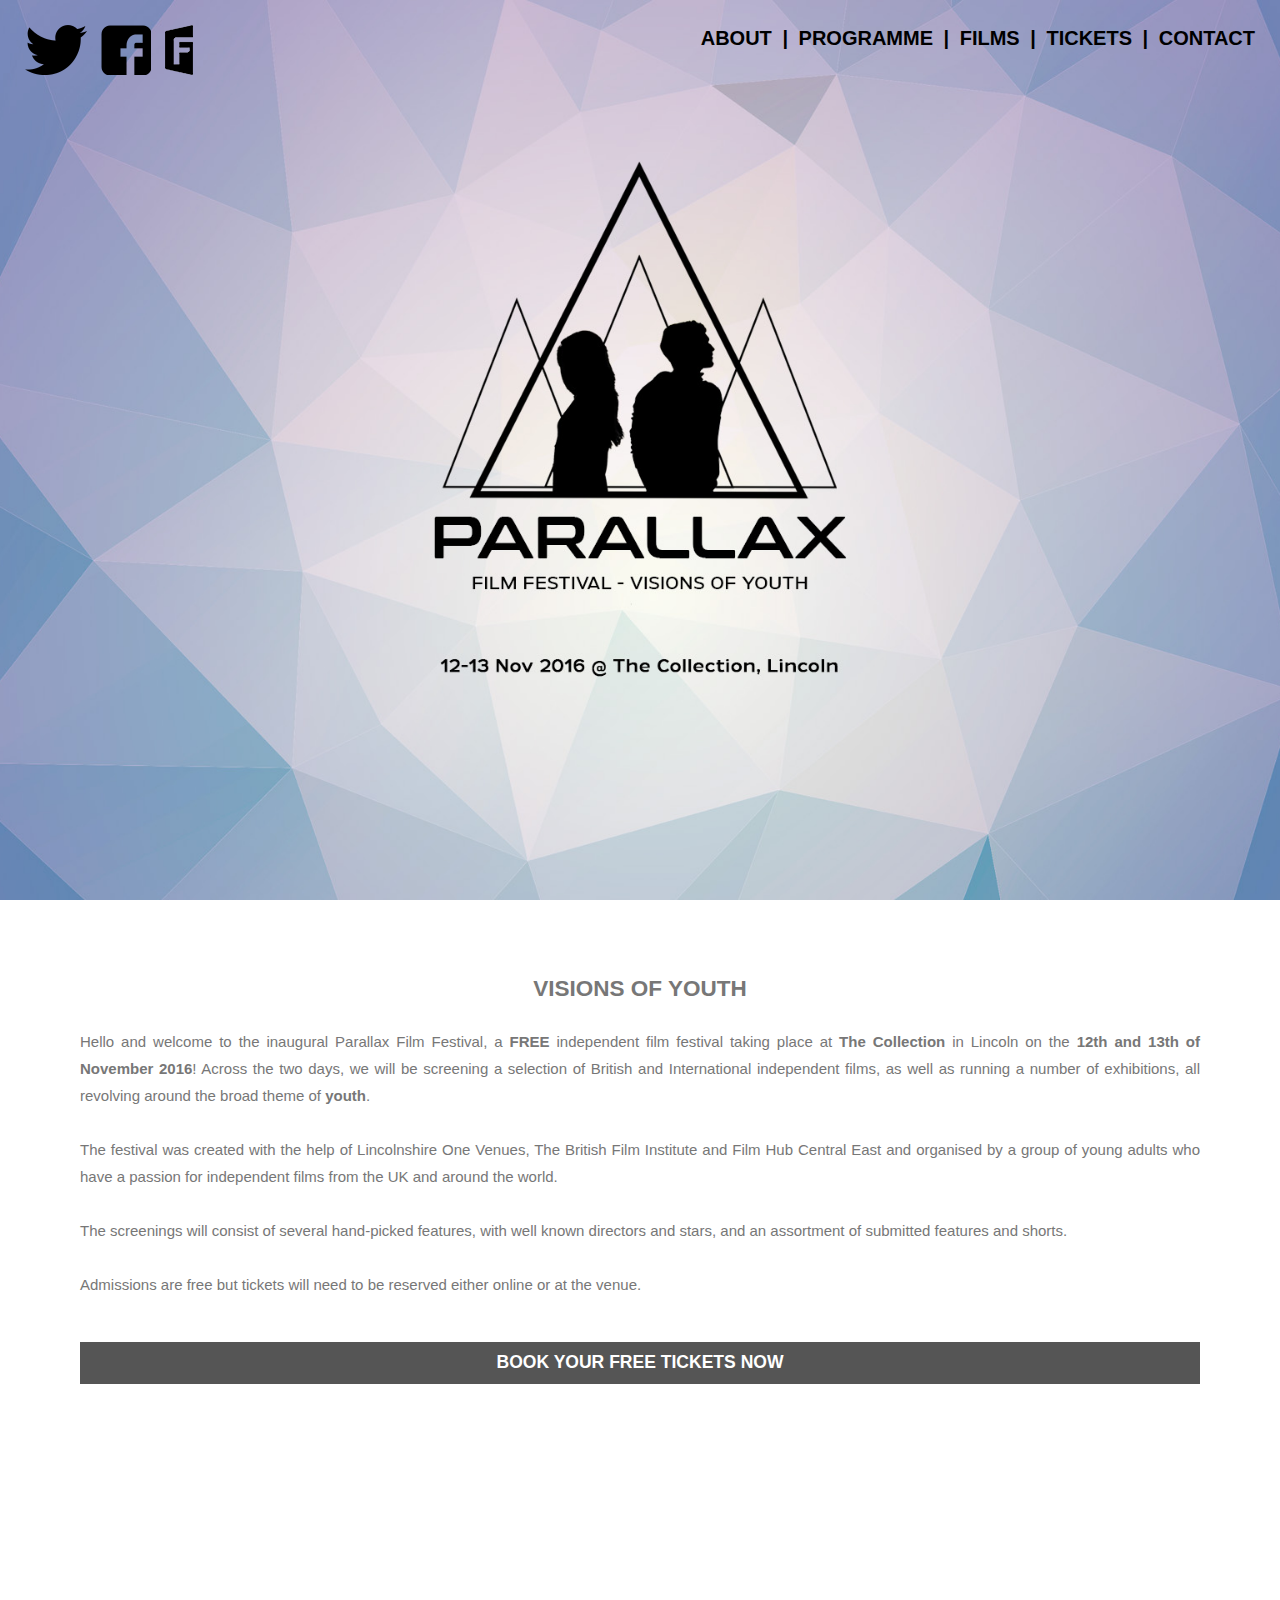
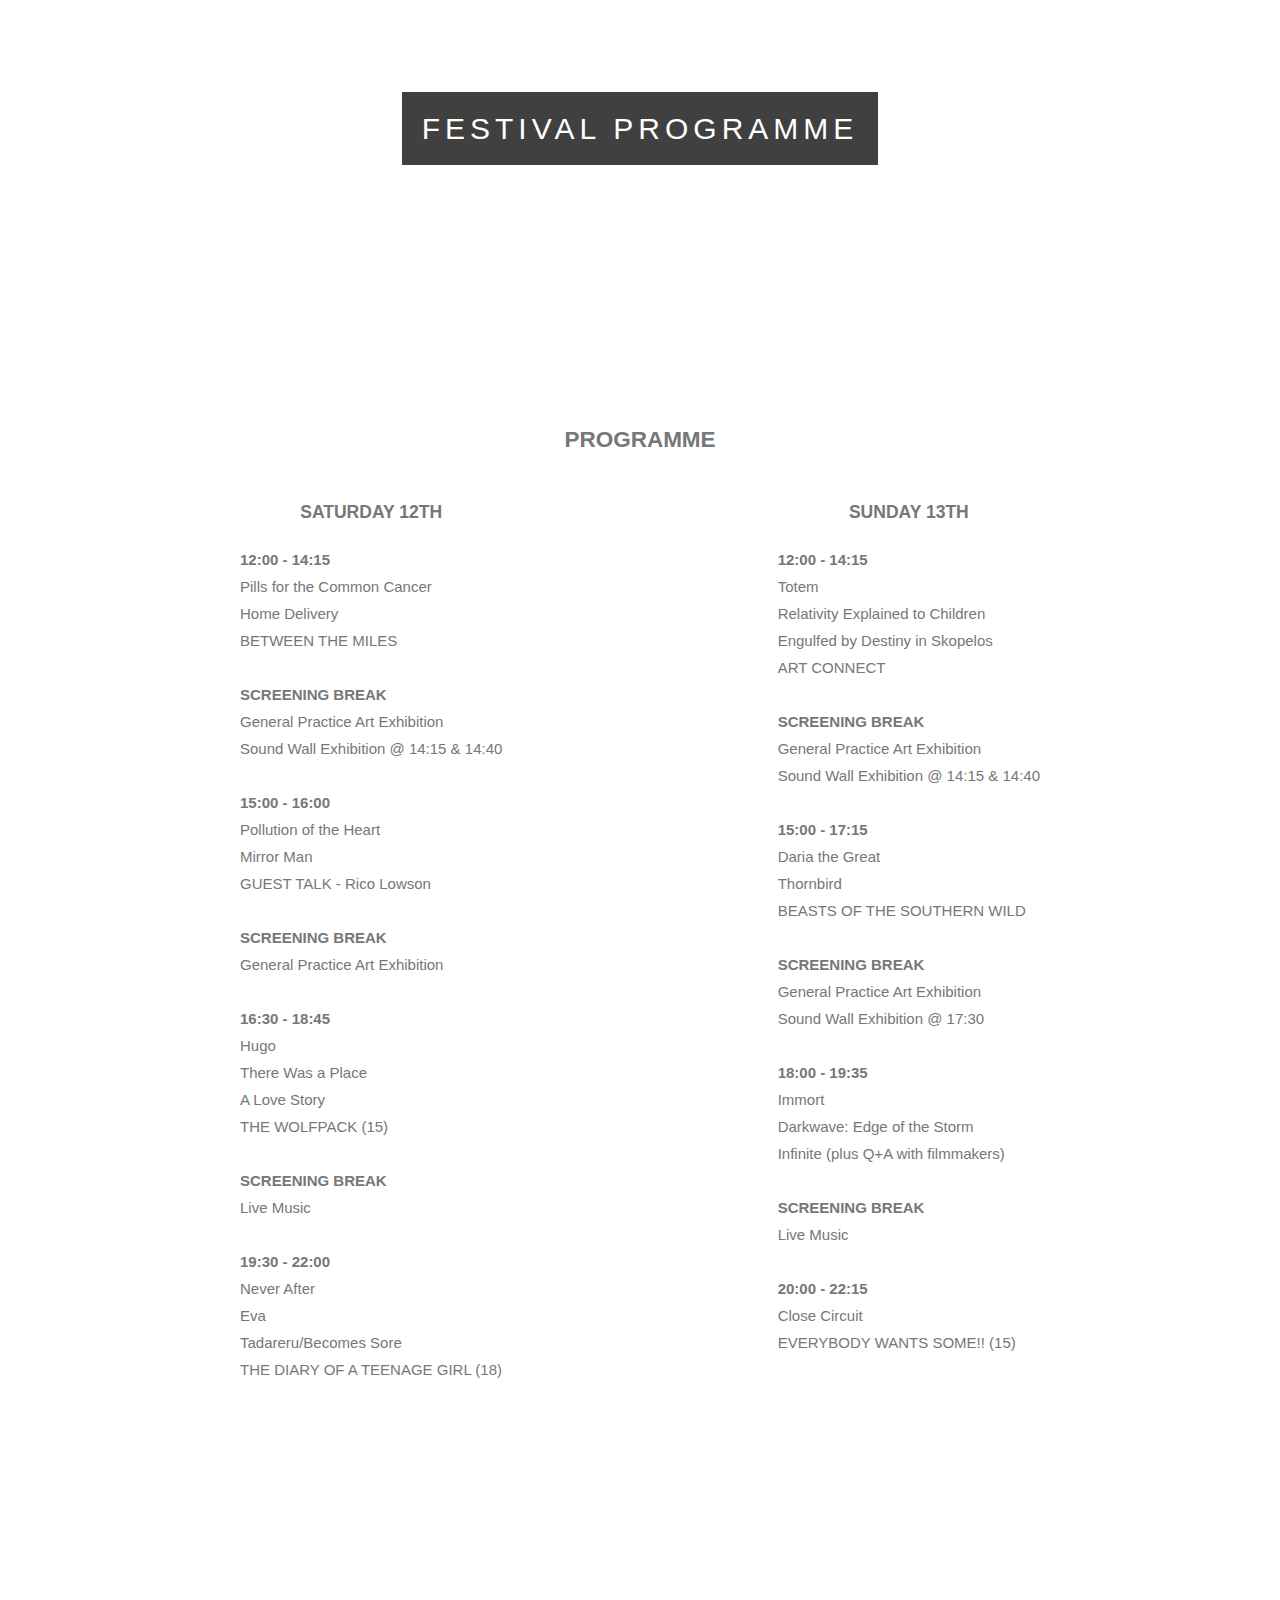
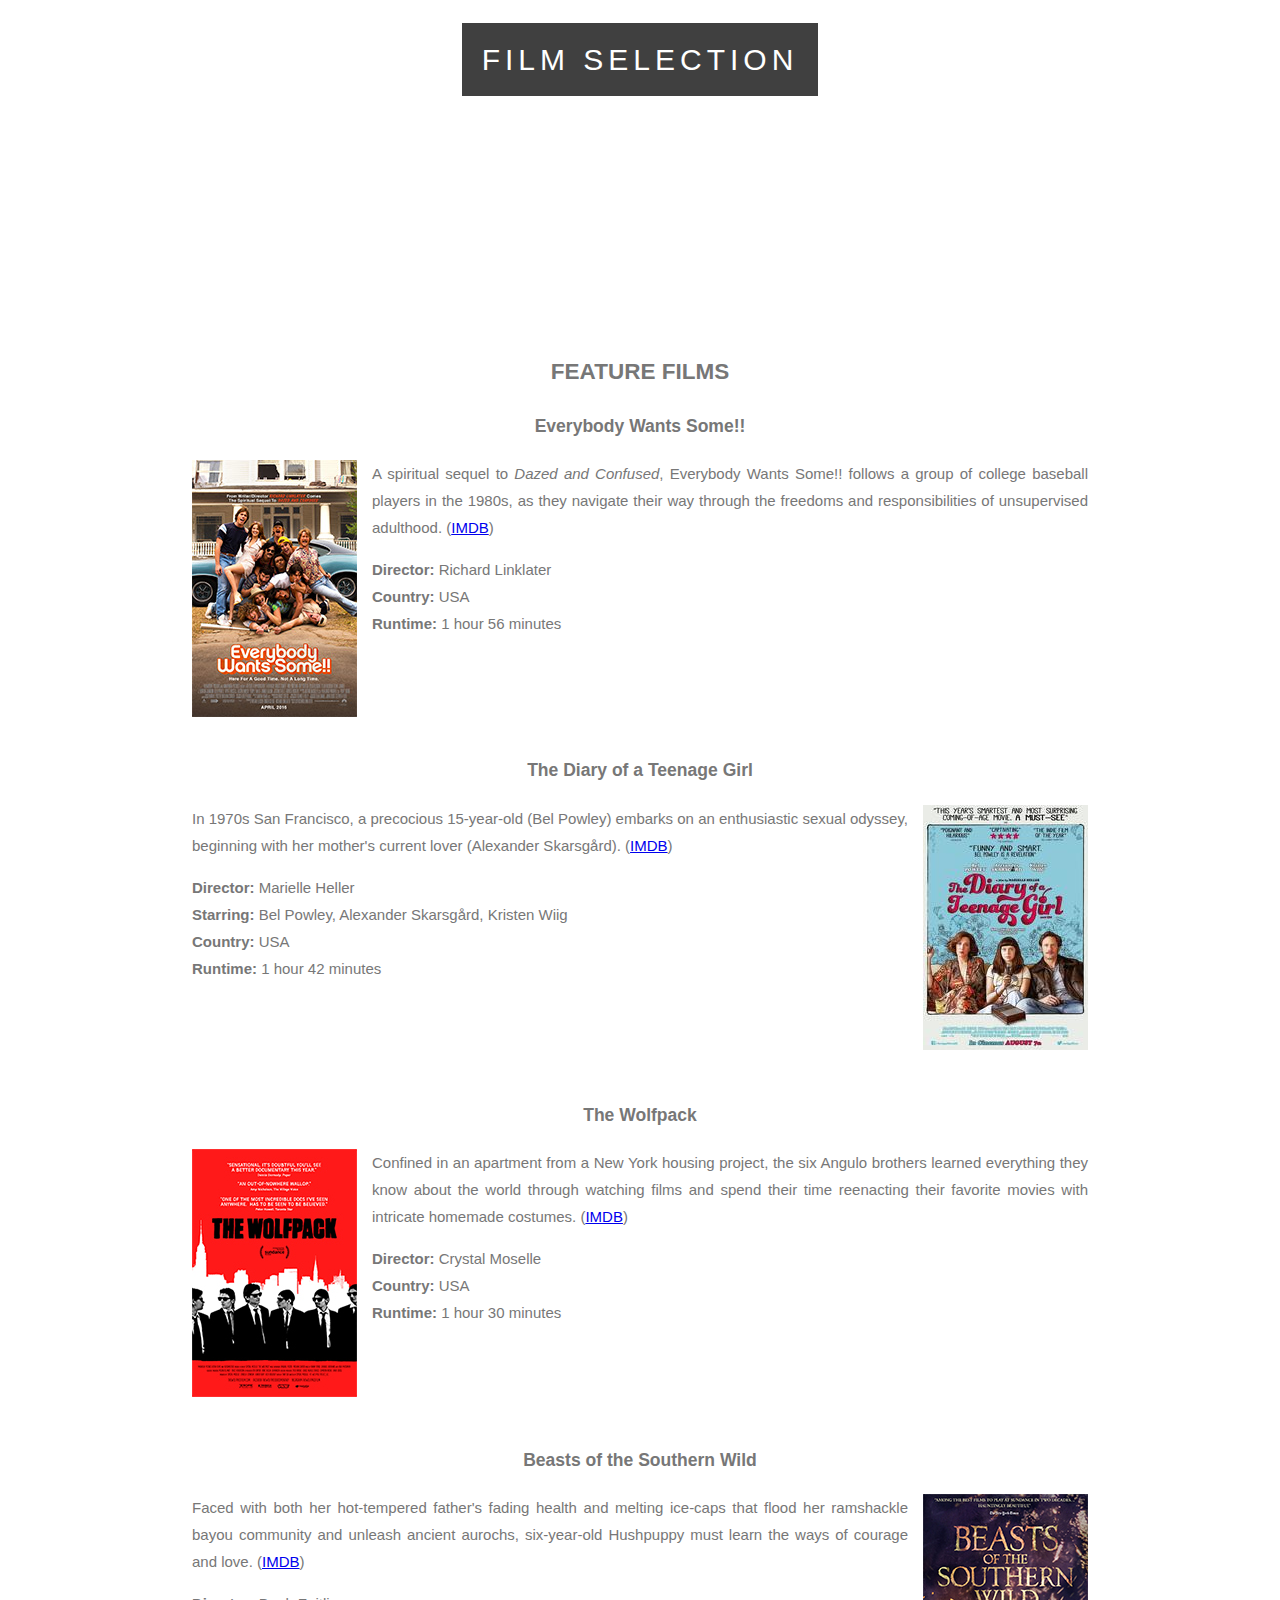
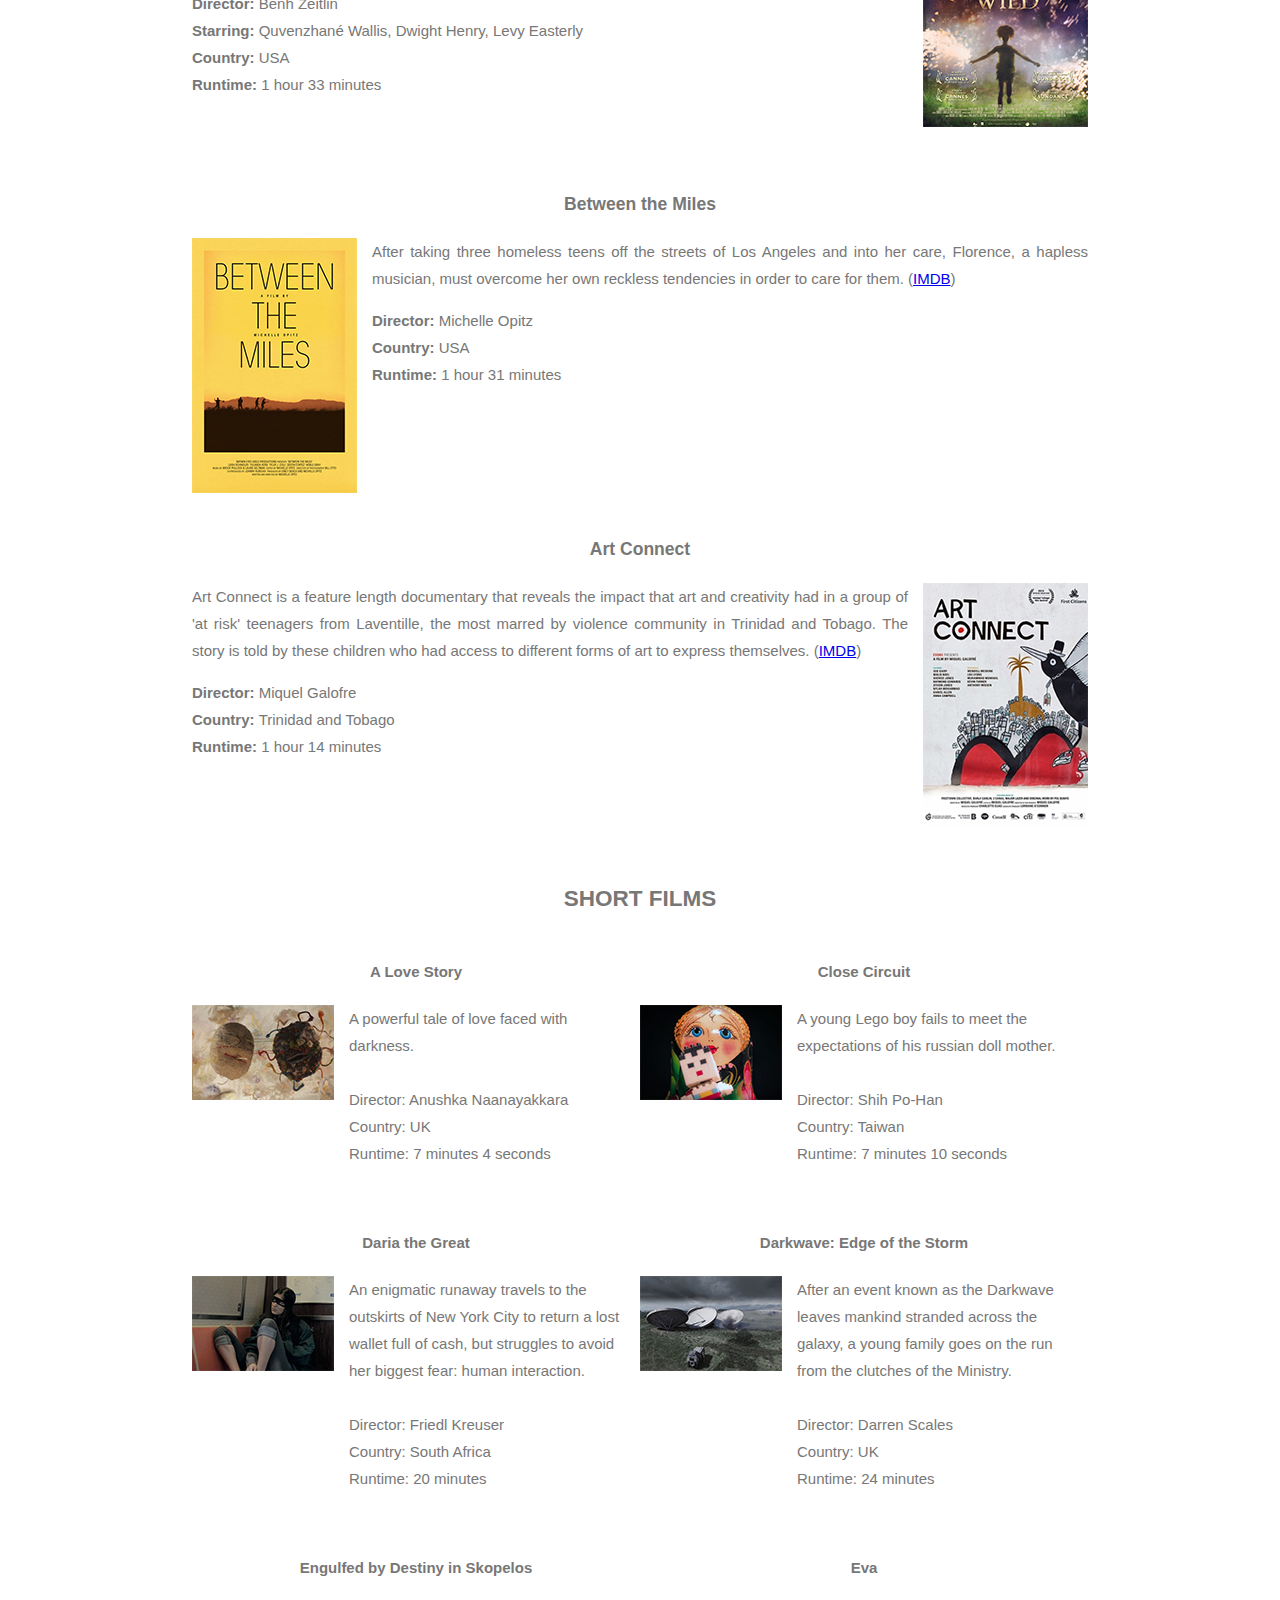
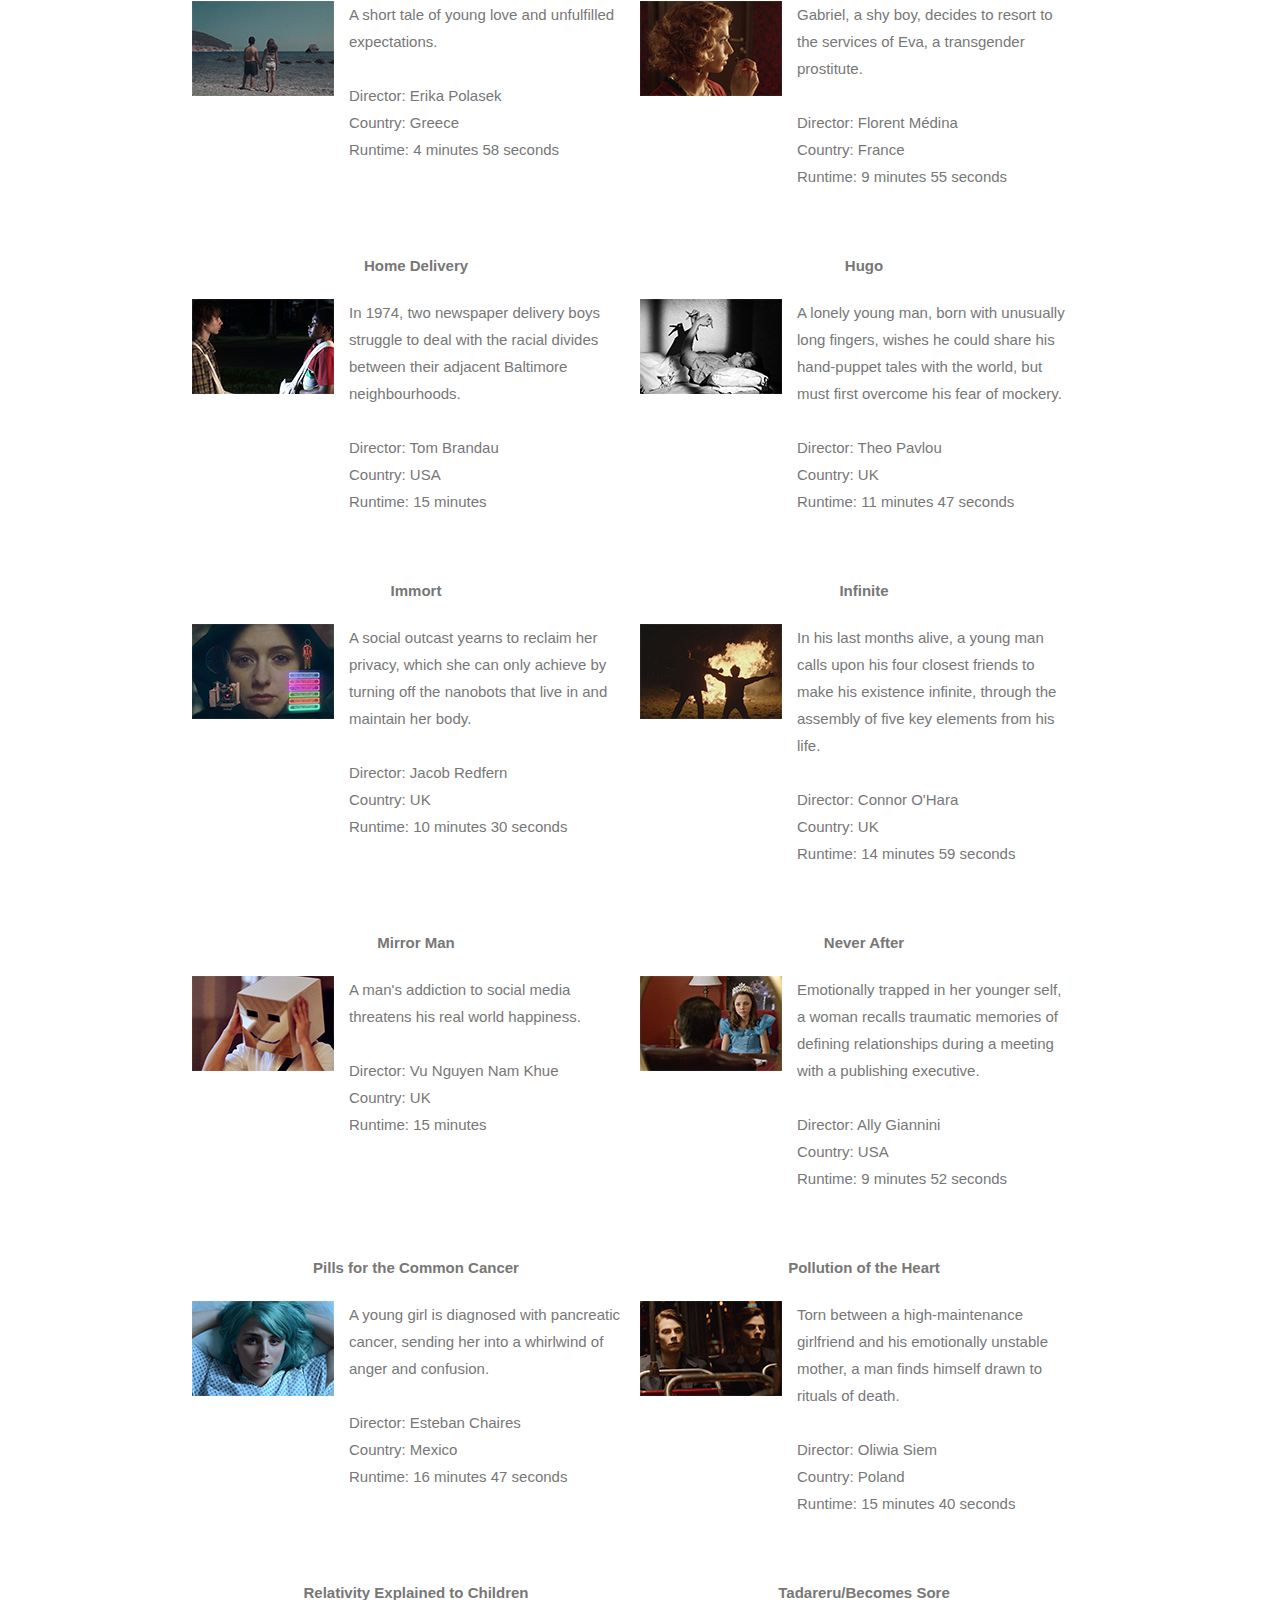
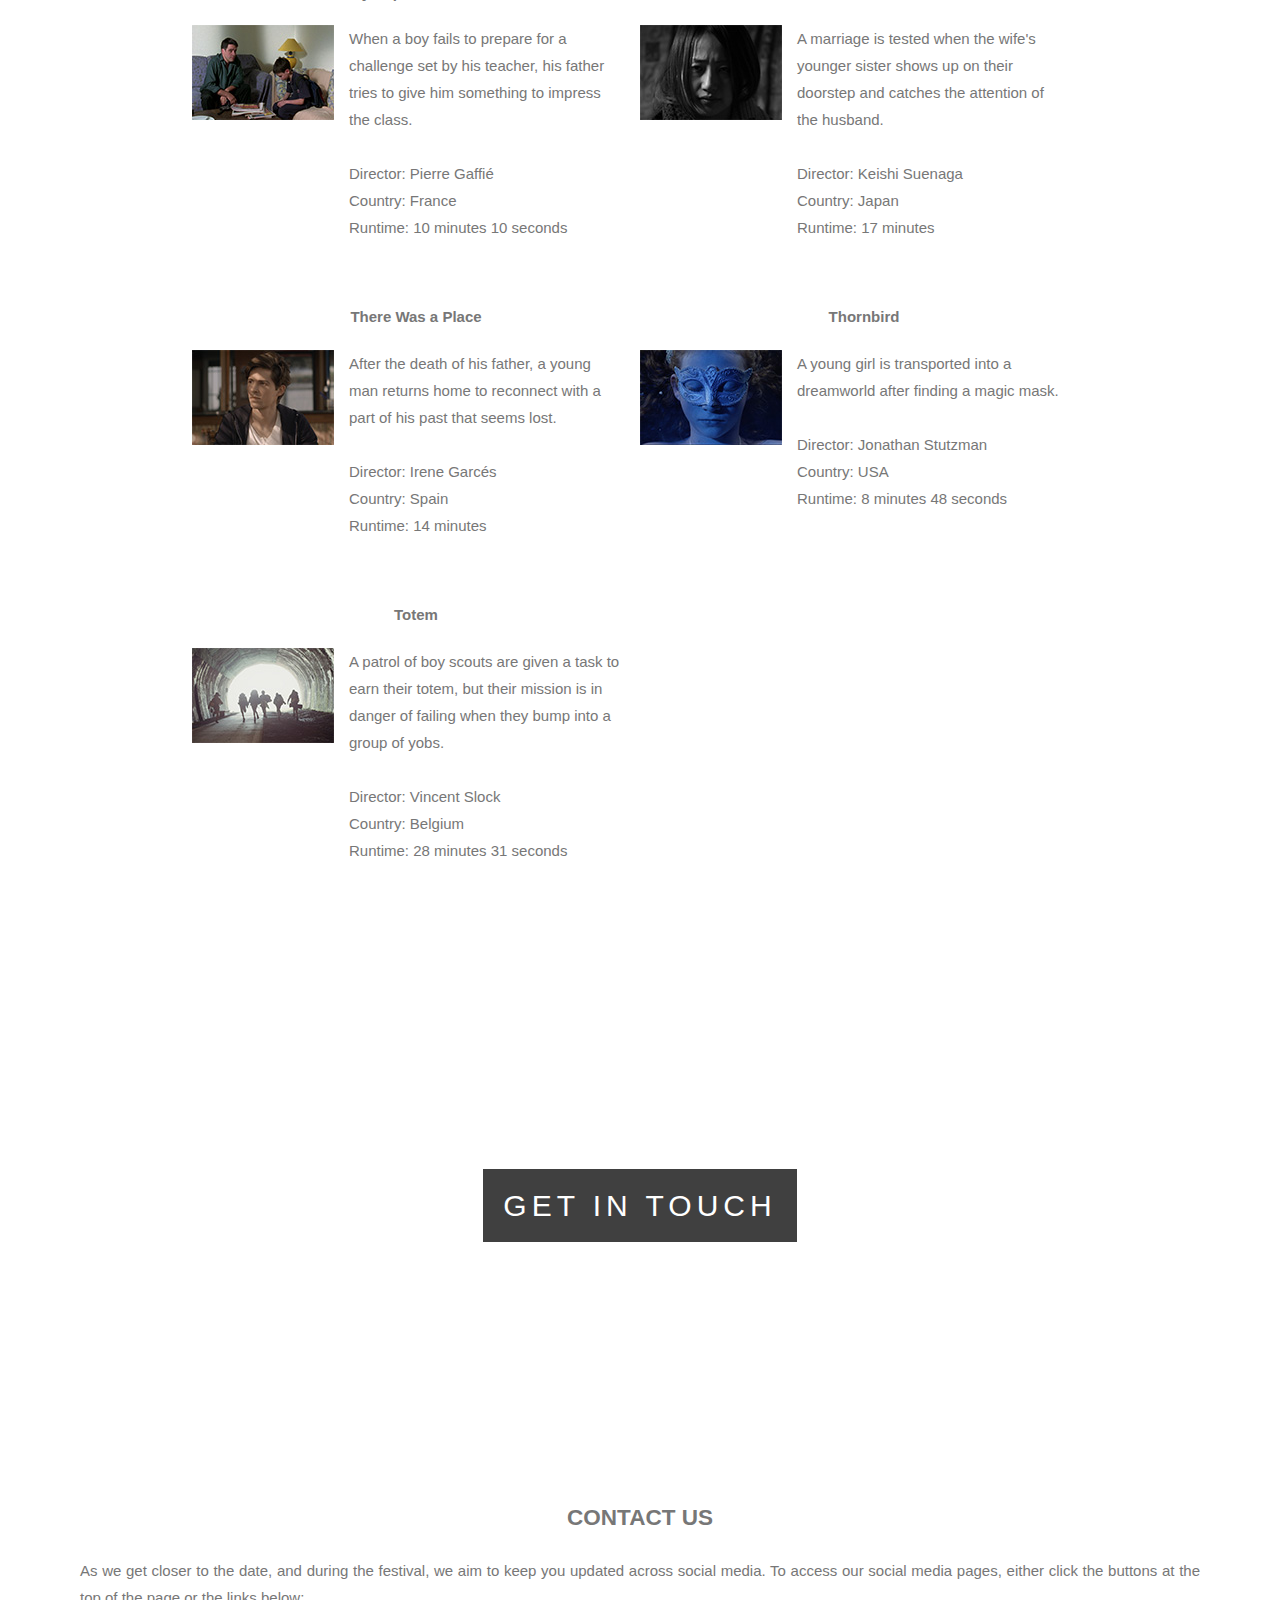
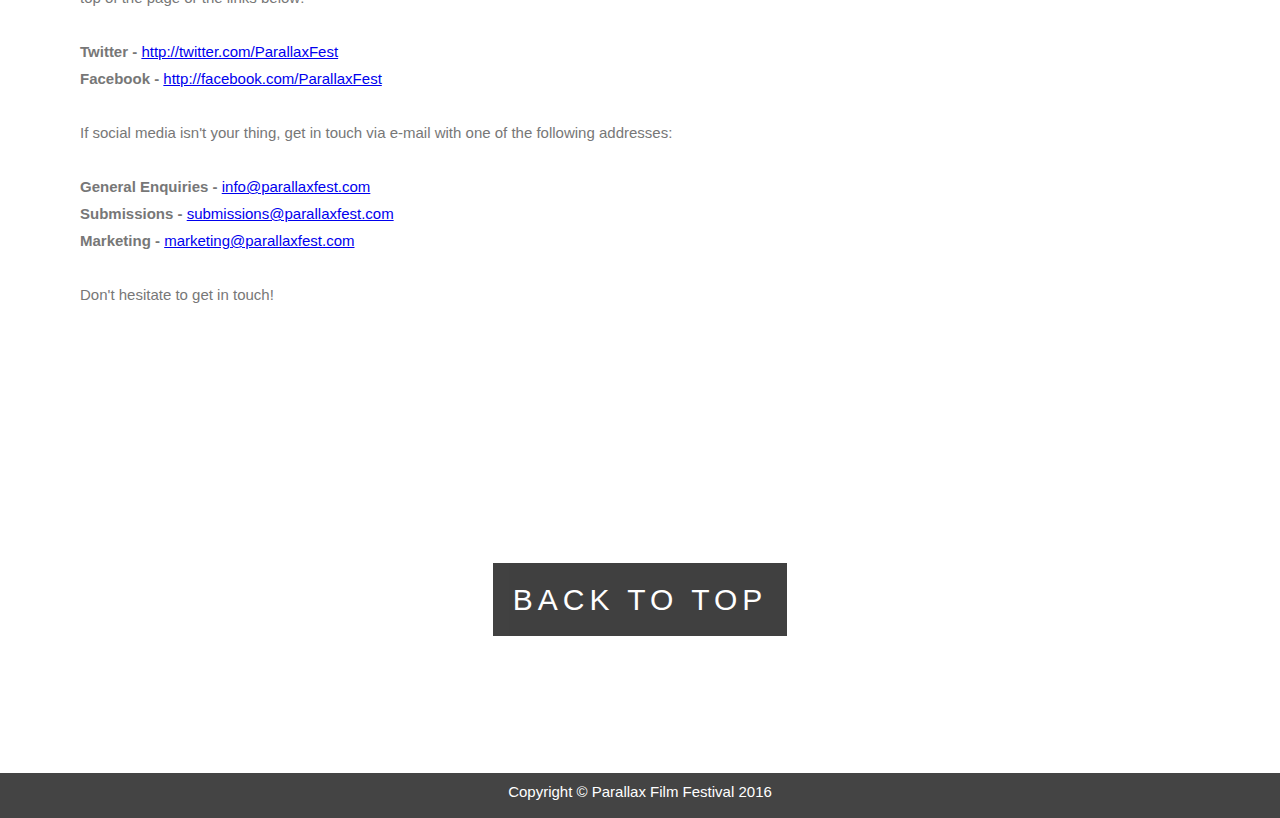
<file: index.html>
<!DOCTYPE html>
<html>
	<head>
		<title>Parallax Film Festival</title>
		<link rel="stylesheet" type="text/css" href="style.css" />
		<link rel="icon" type="image/png" href="favicon-32x32.png" sizes="32x32" />
		<link rel="icon" type="image/png" href="favicon-16x16.png" sizes="16x16" />
	</head>
	<body>
		

		<div class="bg1" id="top">
			<div class="social">
				<a href="http://twitter.com/ParallaxFest" target="_blank"><img src="twitter.png"  alt="Twitter" title="Twitter"/></a>
				<a href="http://facebook.com/ParallaxFest" target="_blank"><img src="facebook.png" alt="Facebook" title="Facebook"/></a>
				<a href="http://filmfreeway.com/festival/ParallaxFest" target="_blank"><img src="filmfreeway.png" alt="FilmFreeway" title="FilmFreeway"/></a>
			</div>
			
			<div class="nav">
			<b>
			<a href="#about">ABOUT</a>
			|
			<a href="#programme">PROGRAMME</a>
			|
			<a href="#films">FILMS</a>
			|
			<a href="./tickets" target="_blank">TICKETS</a>
			|
			<a href="#contact">CONTACT</a>
			</b>
			</div>
			
		</div>
		
		<div class="textbox" id="about" style="display:inline-block">
			<h2 style="text-align:center;">VISIONS OF YOUTH</h2>
			<p>Hello and welcome to the inaugural Parallax Film Festival, a <b>FREE</b> independent film festival taking place at <b>The Collection</b> in Lincoln on the <b>12th and 13th of November 2016</b>! Across the two days, we will be screening a selection of British and International independent films, as well as running a number of exhibitions, all revolving around the broad theme of <b>youth</b>.
			<br /><br />
			The festival was created with the help of Lincolnshire One Venues, The British Film Institute and Film Hub Central East and organised by a group of young adults who have a passion for independent films from the UK and around the world.
			<br /><br />
			The screenings will consist of several hand-picked features, with well known directors and stars, and an assortment of submitted features and shorts.
			<br /><br />
			Admissions are free but tickets will need to be reserved either online or at the venue.
			<br /><br />
			<h3 style="text-align:center;background-color:#555;padding:5px;"><a href="./tickets" target="_blank" style="text-decoration:none;color:#fff;">BOOK YOUR FREE TICKETS NOW</a></h3>
			</p>
			</div>
			
		<div class="bg5">
			<div class="caption">
				<span class="title">
				FESTIVAL PROGRAMME
				</span>
			</div>
		</div>
		
		<div class="textbox" id="programme">

			<h2 style="text-align:center;">PROGRAMME</h2>
			<div class="schedule">
				<div class="scheduleday" style="float:left;">
				<h3 style="text-align:center">SATURDAY 12TH</h3>
				<b>12:00 - 14:15</b><br />
				Pills for the Common Cancer<br />
				Home Delivery<br />
				BETWEEN THE MILES
				<br /><br />
				<b>SCREENING BREAK</b><br />
				General Practice Art Exhibition<br />
				Sound Wall Exhibition @ 14:15 & 14:40
				<br /><br />
				<b>15:00 - 16:00</b><br />
				Pollution of the Heart<br />
				Mirror Man<br />
				GUEST TALK - Rico Lowson<br /><br />
				<b>SCREENING BREAK</b><br />
				General Practice Art Exhibition
				<br /><br />
				<b>16:30 - 18:45</b><br />
				Hugo<br />
				There Was a Place<br />
				A Love Story<br />
				THE WOLFPACK (15)<br /><br />
				<b>SCREENING BREAK</b><br />
				Live Music
				<br /><br />
				<b>19:30 - 22:00</b><br />
				Never After<br />
				Eva<br />
				Tadareru/Becomes Sore<br />
				THE DIARY OF A TEENAGE GIRL (18)
				</div>
				<div class="scheduleday" style="float:right;">
				<h3 style="text-align:center">SUNDAY 13TH</h3>
				<b>12:00 - 14:15</b><br />
				Totem<br />
				Relativity Explained to Children<br />
				Engulfed by Destiny in Skopelos<br />
				ART CONNECT
				<br /><br />
				<b>SCREENING BREAK</b><br />
				General Practice Art Exhibition<br />
				Sound Wall Exhibition @ 14:15 & 14:40
				<br /><br />
				<b>15:00 - 17:15</b><br />
				Daria the Great<br />
				Thornbird <br />
				BEASTS OF THE SOUTHERN WILD<br /><br />
				<b>SCREENING BREAK</b><br />
				General Practice Art Exhibition<br />
				Sound Wall Exhibition @ 17:30
				<br /><br />
				<b>18:00 - 19:35</b><br />
				Immort<br />
				Darkwave: Edge of the Storm<br />
				Infinite (plus Q+A with filmmakers)<br /><br />
				<b>SCREENING BREAK</b><br />
				Live Music
				<br /><br />
				<b>20:00 - 22:15</b><br />
				Close Circuit<br />
				EVERYBODY WANTS SOME!! (15)<br />
				</div>
			</div>
		</div>
		
		<div class="bg2" style="clear:both">
			<div class="caption">
				<span class="title">
				FILM SELECTION
				</span>
			</div>
		</div>

		<div class="textbox" id="films" style="display:inline-block;">
			<h2 style="text-align:center;">FEATURE FILMS</h2>

			<div class="featurebox" style="min-height:300px;">
				<h3 style="text-align:center;">Everybody Wants Some!!</h3>
				<img src="everybody.jpg" class="featureleft" />
				<p>A spiritual sequel to <i>Dazed and Confused</i>, Everybody Wants Some!! follows a group of college baseball players in the 1980s, as they navigate their way through the freedoms and responsibilities of unsupervised adulthood. (<a href="http://www.imdb.com/title/tt2937696/" target="_blank">IMDB</a>)</p>
				<p><b>Director: </b>Richard Linklater<br />
				<b>Country: </b>USA<br />
				<b>Runtime: </b>1 hour 56 minutes
			</div><br />
			<div class="featurebox" style="min-height:300px;">
				<h3 style="text-align:center;">The Diary of a Teenage Girl</h3>
				<img src="diary.jpg" class="featureright" />
				<p>In 1970s San Francisco, a precocious 15-year-old (Bel Powley) embarks on an enthusiastic sexual odyssey, beginning with her mother's current lover (Alexander Skarsg&aring;rd). (<a href="http://www.imdb.com/title/tt3172532/" target="_blank">IMDB</a>)</p>
				<p><b>Director: </b>Marielle Heller<br />
				<b>Starring: </b>Bel Powley, Alexander Skarsg&aring;rd, Kristen Wiig<br />
				<b>Country: </b>USA<br />
				<b>Runtime: </b>1 hour 42 minutes
			</div><br />
			<div class="featurebox" style="min-height:300px;">
				<h3 style="text-align:center;">The Wolfpack</h3>
				<img src="wolfpacksmall.jpg" class="featureleft" />
				<p>Confined in an apartment from a New York housing project, the six Angulo brothers learned everything they know about the world through watching films and spend their time reenacting their favorite movies with intricate homemade costumes. (<a href="http://www.imdb.com/title/tt2415458/" target="_blank">IMDB</a>)</p>
				<p><b>Director: </b>Crystal Moselle<br />
				<b>Country: </b>USA<br />
				<b>Runtime: </b>1 hour 30 minutes
			</div><br />
			<div class="featurebox" style="min-height:300px;">
				<h3 style="text-align:center;">Beasts of the Southern Wild</h3>
				<img src="beasts.jpg" class="featureright" />
				<p>Faced with both her hot-tempered father's fading health and melting ice-caps that flood her ramshackle bayou community and unleash ancient aurochs, six-year-old Hushpuppy must learn the ways of courage and love. (<a href="http://www.imdb.com/title/tt2125435/" target="_blank">IMDB</a>)</p>
				<p><b>Director: </b>Benh Zeitlin<br />
				<b>Starring: </b>Quvenzhan&eacute; Wallis, Dwight Henry, Levy Easterly<br />
				<b>Country: </b>USA<br />
				<b>Runtime: </b>1 hour 33 minutes
			</div><br />
			<div class="featurebox" style="min-height:300px;">
				<h3 style="text-align:center;">Between the Miles</h3>
				<img src="between.jpg" class="featureleft" />
				<p>After taking three homeless teens off the streets of Los Angeles and into her care, Florence, a hapless musician, must overcome her own reckless tendencies in order to care for them. (<a href="http://www.imdb.com/title/tt2322296/" target="_blank">IMDB</a>)</p>
				<p><b>Director: </b>Michelle Opitz<br />
				<b>Country: </b>USA<br />
				<b>Runtime: </b>1 hour 31 minutes
			</div><br />
			<div class="featurebox" style="min-height:300px;">
				<h3 style="text-align:center;">Art Connect</h3>
				<img src="art.jpg" class="featureright" />
				<p>Art Connect is a feature length documentary that reveals the impact that art and creativity had in a group of 'at risk' teenagers from Laventille, the most marred by violence community in Trinidad and Tobago. The story is told by these children who had access to different forms of art to express themselves. (<a href="http://www.imdb.com/title/tt5361166/" target="_blank">IMDB</a>)</p>
				<p><b>Director: </b>Miquel Galofre<br />
				<b>Country: </b>Trinidad and Tobago<br />
				<b>Runtime: </b>1 hour 14 minutes
			</div><br />

			<h2 style="text-align:center;">SHORT FILMS</h2>
			<div class="featurebox">
				<div class="shortbox" style="float:left;">
					<h4 style="text-align:center;">A Love Story</h4>
					<div class="shortimg">
					<img src="alovestory.jpg"/>
					</div>
					<p>
					A powerful tale of love faced with darkness.<br /><br />
					Director: Anushka Naanayakkara<br />
					Country: UK<br />
					Runtime: 7 minutes 4 seconds
					</p>
				</div>
				<div class="shortbox" style="float:right;">
					<h4 style="text-align:center;">Close Circuit</h4>
					<div class="shortimg">
					<img src="closecircuit.jpg"/>
					</div>
					<p>
					A young Lego boy fails to meet the expectations of his russian doll mother. <br/><br />
					Director: Shih Po-Han<br />
					Country: Taiwan<br />
					Runtime: 7 minutes 10 seconds
					</p>
				</div>
				<div style="clear: both;"></div>
			</div><br />
			<div class="featurebox">
				<div class="shortbox" style="float:left;">
					<h4 style="text-align:center;">Daria the Great</h4>
					<div class="shortimg">
					<img src="daria.jpg"/>
					</div>
					<p>
					An enigmatic runaway travels to the outskirts of New York City to return a lost wallet full of cash, but struggles to avoid her biggest fear: human interaction.<br/><br />
					Director: Friedl Kreuser<br />
					Country: South Africa<br />
					Runtime: 20 minutes
					</p>
				</div>
				<div class="shortbox" style="float:right;">
					<h4 style="text-align:center;">Darkwave: Edge of the Storm</h4>
					<div class="shortimg">
					<img src="darkwave.jpg"/>
					</div>
					<p>
					After an event known as the Darkwave leaves mankind stranded across the galaxy, a young family goes on the run from the clutches of the Ministry.<br /><br />
					Director: Darren Scales<br />
					Country: UK<br />
					Runtime: 24 minutes
					</p>
				</div>
				<div style="clear: both;"></div>
			</div><br />
			<div class="featurebox">
				<div class="shortbox" style="float:left;">
					<h4 style="text-align:center;">Engulfed by Destiny in Skopelos</h4>
					<div class="shortimg">
					<img src="engulfed.jpg"/>
					</div>
					<p>
					A short tale of young love and unfulfilled expectations.<br /><br />
					Director: Erika Polasek<br />
					Country: Greece<br />
					Runtime: 4 minutes 58 seconds
					</p>
				</div>
				<div class="shortbox" style="float:right;">
					<h4 style="text-align:center;">Eva</h4>
					<div class="shortimg">
					<img src="eva.jpg"/>
					</div>
					<p>
					Gabriel, a shy boy, decides to resort to the services of Eva, a transgender prostitute.<br /><br />
					Director: Florent M&eacute;dina<br />
					Country: France<br />
					Runtime: 9 minutes 55 seconds
					</p>
				</div>
				<div style="clear: both;"></div>
			</div><br />
			<div class="featurebox">	
				<div class="shortbox" style="float:left;">
					<h4 style="text-align:center;">Home Delivery</h4>
					<div class="shortimg">
					<img src="home.jpg"/>
					</div>
					<p>
					In 1974, two newspaper delivery boys struggle to deal with the racial divides between their adjacent Baltimore neighbourhoods.<br /><br />
					Director: Tom Brandau<br />
					Country: USA<br />
					Runtime: 15 minutes
					</p>
				</div>
				<div class="shortbox" style="float:right;">
					<h4 style="text-align:center;">Hugo</h4>
					<div class="shortimg">
					<img src="hugo.jpg"/>
					</div>
					<p>
					A lonely young man, born with unusually long fingers, wishes he could share his hand-puppet tales with the world, but must first overcome his fear of mockery.<br /><br />
					Director: Theo Pavlou<br />
					Country: UK<br />
					Runtime: 11 minutes 47 seconds
					</p>
				</div>
				<div style="clear: both;"></div>
			</div><br />
			<div class="featurebox">
				<div class="shortbox" style="float:left;">
					<h4 style="text-align:center;">Immort</h4>
					<div class="shortimg">
					<img src="immort.jpg"/>
					</div>
					<p>
					A social outcast yearns to reclaim her privacy, which she can only achieve by turning off the nanobots that live in and maintain her body.<br /><br />
					Director: Jacob Redfern<br />
					Country: UK<br />
					Runtime: 10 minutes 30 seconds
					</p>
				</div>
				<div class="shortbox" style="float:right;">
					<h4 style="text-align:center;">Infinite</h4>
					<div class="shortimg">
					<img src="infinite.jpg"/>
					</div>
					<p>
					In his last months alive, a young man calls upon his four closest friends to make his existence infinite, through the assembly of five key elements from his life.<br /><br />
					Director: Connor O'Hara<br />
					Country: UK<br />
					Runtime: 14 minutes 59 seconds
					</p>
				</div>
				<div style="clear: both;"></div>
			</div><br />
			<div class="featurebox">
				<div class="shortbox" style="float:left;">
					<h4 style="text-align:center;">Mirror Man</h4>
					<div class="shortimg">
					<img src="mirrorman.jpg"/>
					</div>
					<p>
					A man's addiction to social media threatens his real world happiness.<br /><br />
					Director: Vu Nguyen Nam Khue<br />
					Country: UK<br />
					Runtime: 15 minutes
					</p>
				</div>
				<div class="shortbox" style="float:right;">
					<h4 style="text-align:center;">Never After</h4>
					<div class="shortimg">
					<img src="neverafter.jpg"/>
					</div>
					<p>
					Emotionally trapped in her younger self, a woman recalls traumatic memories of defining relationships during a meeting with a publishing executive.<br /><br />
					Director: Ally Giannini<br />
					Country: USA<br />
					Runtime: 9 minutes 52 seconds
					</p>
				</div>
				<div style="clear: both;"></div>
			</div><br />
			<div class="featurebox">
				<div class="shortbox" style="float:left;">
					<h4 style="text-align:center;">Pills for the Common Cancer</h4>
					<div class="shortimg">
					<img src="pills.jpg"/>
					</div>
					<p>
					A young girl is diagnosed with pancreatic cancer, sending her into a whirlwind of anger and confusion.<br /><br />
					Director: Esteban Chaires<br />
					Country: Mexico<br />
					Runtime: 16 minutes 47 seconds
					</p>
				</div>
				<div class="shortbox" style="float:right;">
					<h4 style="text-align:center;">Pollution of the Heart</h4>
					<div class="shortimg">
					<img src="pollution.jpg"/>
					</div>
					<p>
					Torn between a high-maintenance girlfriend and his emotionally unstable mother, a man finds himself drawn to rituals of death.<br /><br />
					Director: Oliwia Siem<br />
					Country: Poland<br />
					Runtime: 15 minutes 40 seconds
					</p>
				</div>
				<div style="clear: both;"></div>
			</div><br />
			<div class="featurebox">
				<div class="shortbox" style="float:left;">
					<h4 style="text-align:center;">Relativity Explained to Children</h4>
					<div class="shortimg">
					<img src="relativity.jpg"/>
					</div>
					<p>
					When a boy fails to prepare for a challenge set by his teacher, his father tries to give him something to impress the class.<br /><br />
					Director: Pierre Gaffi&eacute;<br />
					Country: France<br />
					Runtime: 10 minutes 10 seconds
					</p>
				</div>
				<div class="shortbox" style="float:right;">
					<h4 style="text-align:center;">Tadareru/Becomes Sore</h4>
					<div class="shortimg">
					<img src="tadareru.jpg"/>
					</div>
					<p>
					A marriage is tested when the wife's younger sister shows up on their doorstep and catches the attention of the husband.<br /><br />
					Director: Keishi Suenaga<br />
					Country: Japan<br />
					Runtime: 17 minutes
					</p>
				</div>
				<div style="clear: both;"></div>
			</div><br />
			<div class="featurebox">
				<div class="shortbox" style="float:left;">
					<h4 style="text-align:center;">There Was a Place</h4>
					<div class="shortimg">
					<img src="therewas.jpg"/>
					</div>
					<p>
					After the death of his father, a young man returns home to reconnect with a part of his past that seems lost.<br /><br />
					Director: Irene Garc&eacute;s<br />
					Country: Spain<br />
					Runtime: 14 minutes
					</p>
				</div>
				<div class="shortbox" style="float:right;">
					<h4 style="text-align:center;">Thornbird</h4>
					<div class="shortimg">
					<img src="thornbird.jpg"/>
					</div>
					<p>
					A young girl is transported into a dreamworld after finding a magic mask.<br /><br />
					Director: Jonathan Stutzman<br />
					Country: USA<br />
					Runtime: 8 minutes 48 seconds
					</p>
				</div>
				<div style="clear: both;"></div>
			</div><br />
			<div class="featurebox">
				<div class="shortbox" style="float:left;">
					<h4 style="text-align:center;">Totem</h4>
					<div class="shortimg">
					<img src="totem.jpg"/>
					</div>
					<p>
					A patrol of boy scouts are given a task to earn their totem, but their mission is in danger of failing when they bump into a group of yobs.<br /><br />
					Director: Vincent Slock<br />
					Country: Belgium<br />
					Runtime: 28 minutes 31 seconds
					</p>
				</div>
				<div style="clear: both;"></div>
			</div>
			</div>
		</div>
		
		<div class="bg3" style="clear:both">
			<div class="caption">
				<span class="title">
				GET IN TOUCH
				</span>
			</div>
		</div>
		
		<div class="textbox" id="contact">
			<h2 style="text-align:center;">CONTACT US</h2>
			<p>As we get closer to the date, and during the festival, we aim to keep you updated across social media. To access our social media pages, either click the buttons at the top of the page or the links below: 
			<br /><br />
			<b>Twitter - </b><a href="http://twitter.com/ParallaxFest" target="_blank">http://twitter.com/ParallaxFest</a><br />
			<b>Facebook - </b><a href="http://facebook.com/ParallaxFest" target="_blank">http://facebook.com/ParallaxFest</a><br />
			<br />
			If social media isn't your thing, get in touch via e-mail with one of the following addresses:
			<br /><br />
			<b>General Enquiries - </b><a href="mailto:info@parallaxfest.com" target="_blank">info@parallaxfest.com</a><br />
			<b>Submissions - </b><a href="mailto:submissions@parallaxfest.com" target="_blank">submissions@parallaxfest.com</a><br />
			<b>Marketing - </b><a href="mailto:marketing@parallaxfest.com" target="_blank">marketing@parallaxfest.com</a>
			<br /><br />
			Don't hesitate to get in touch!</p>
		</div>
		
		<div class="bg4" style="clear:both">
			<div class="caption">
				<a href="#top"><span class="title">
				BACK TO TOP
				</span></a>
			</div>
		</div>
		
		<div class="bottom">
		Copyright &copy; Parallax Film Festival 2016
		</div>

	</body>
</html>
</file>
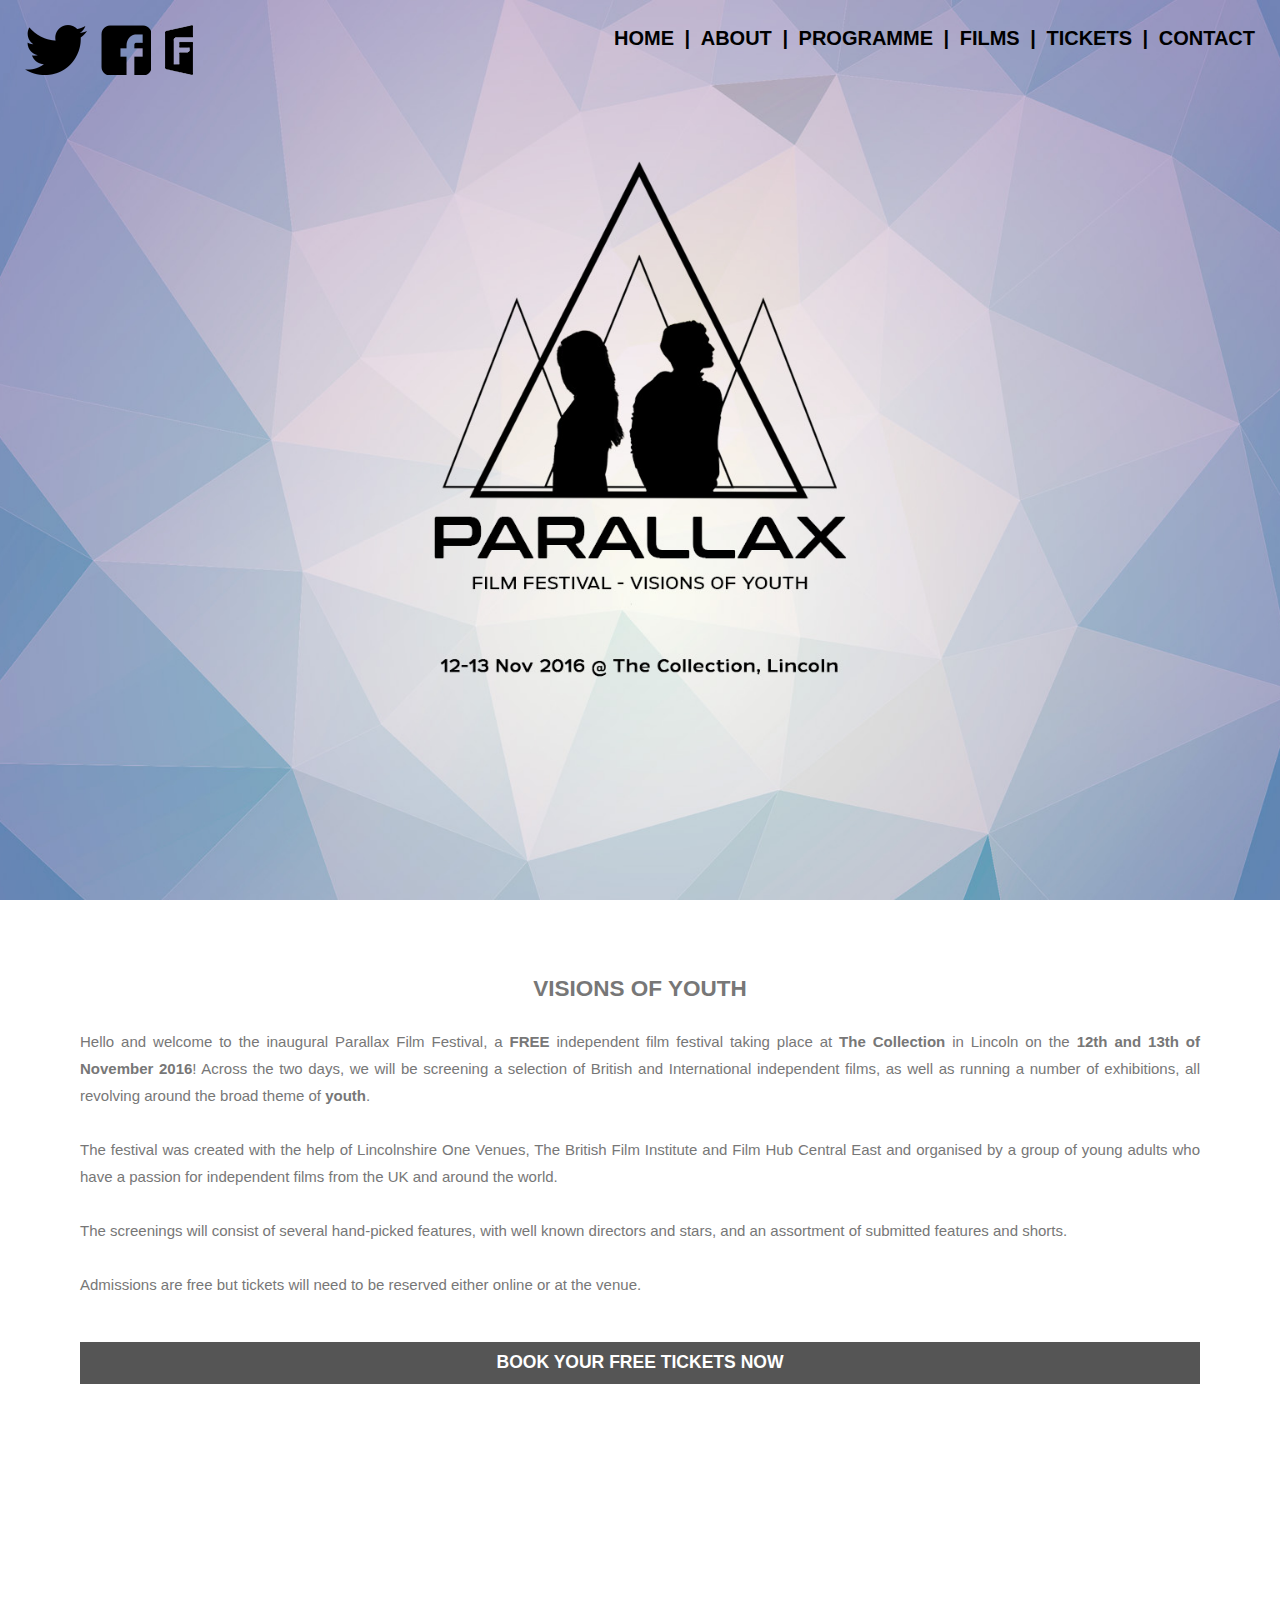
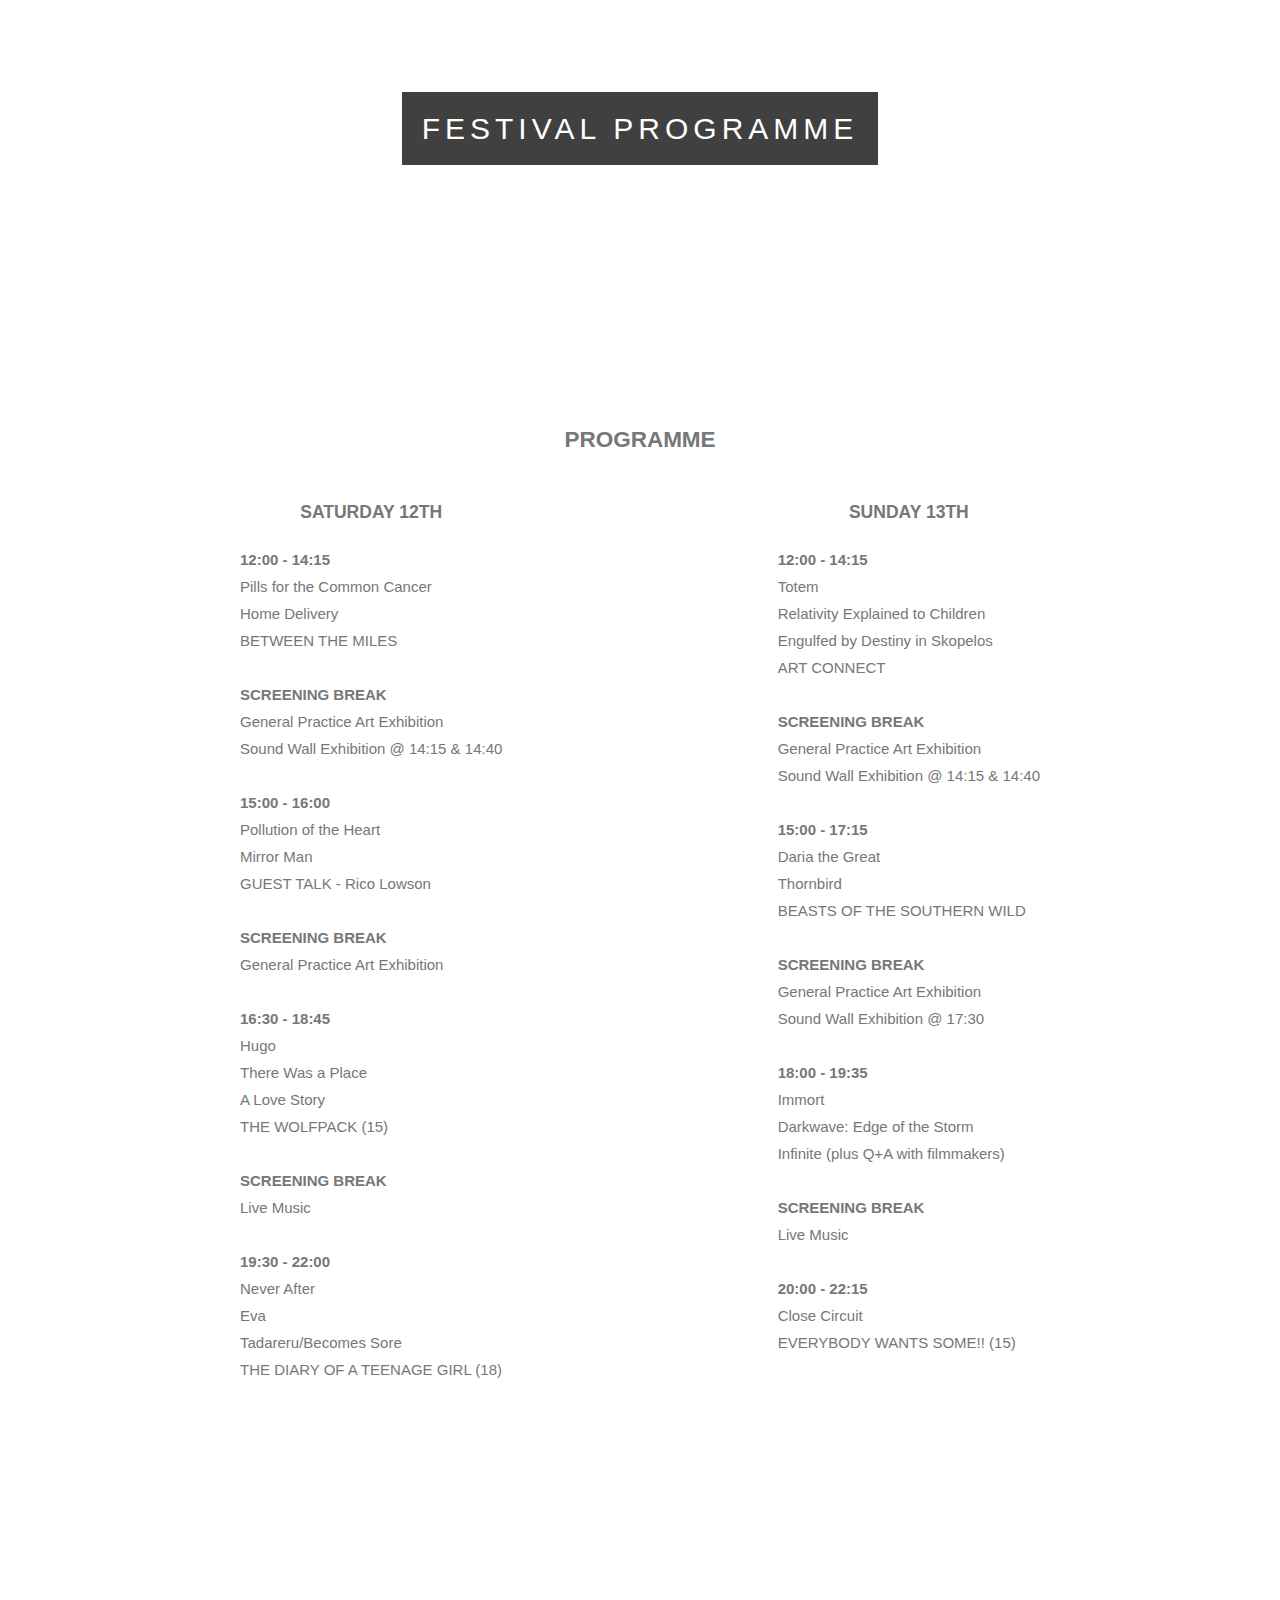
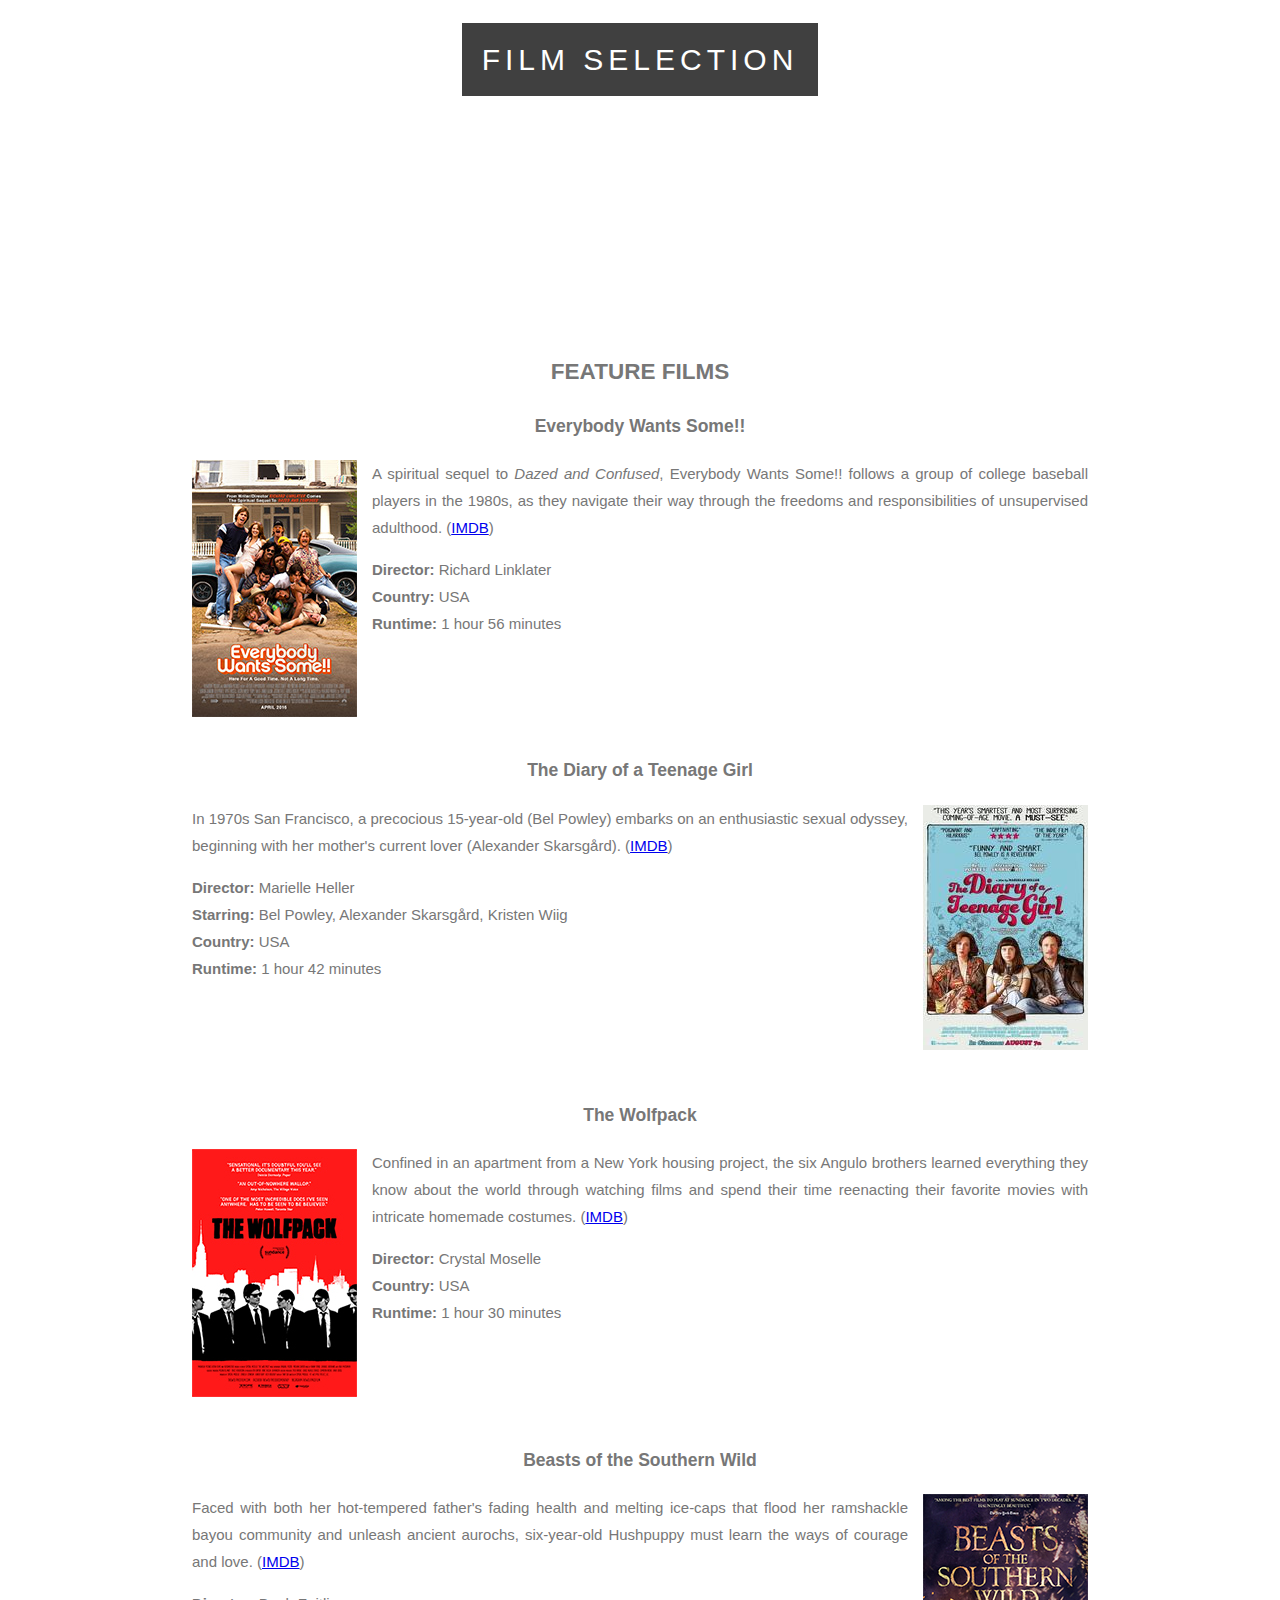
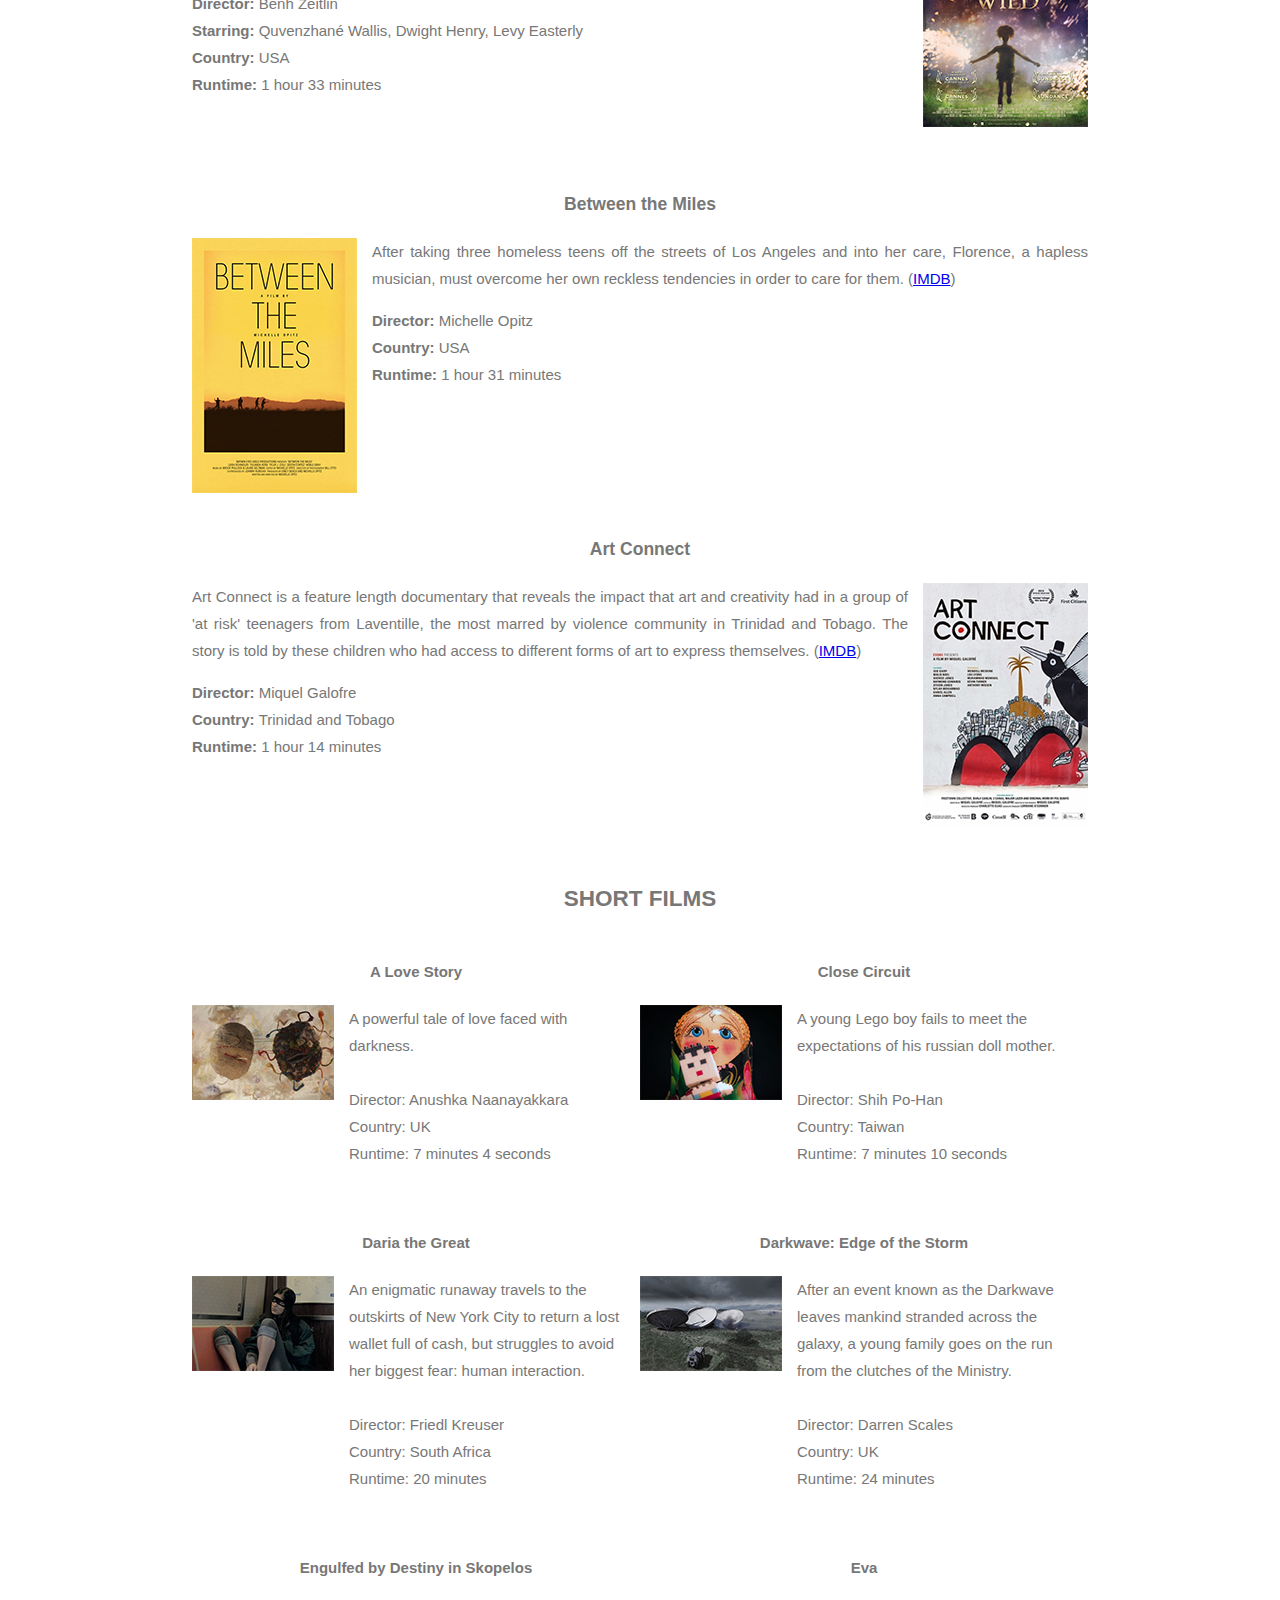
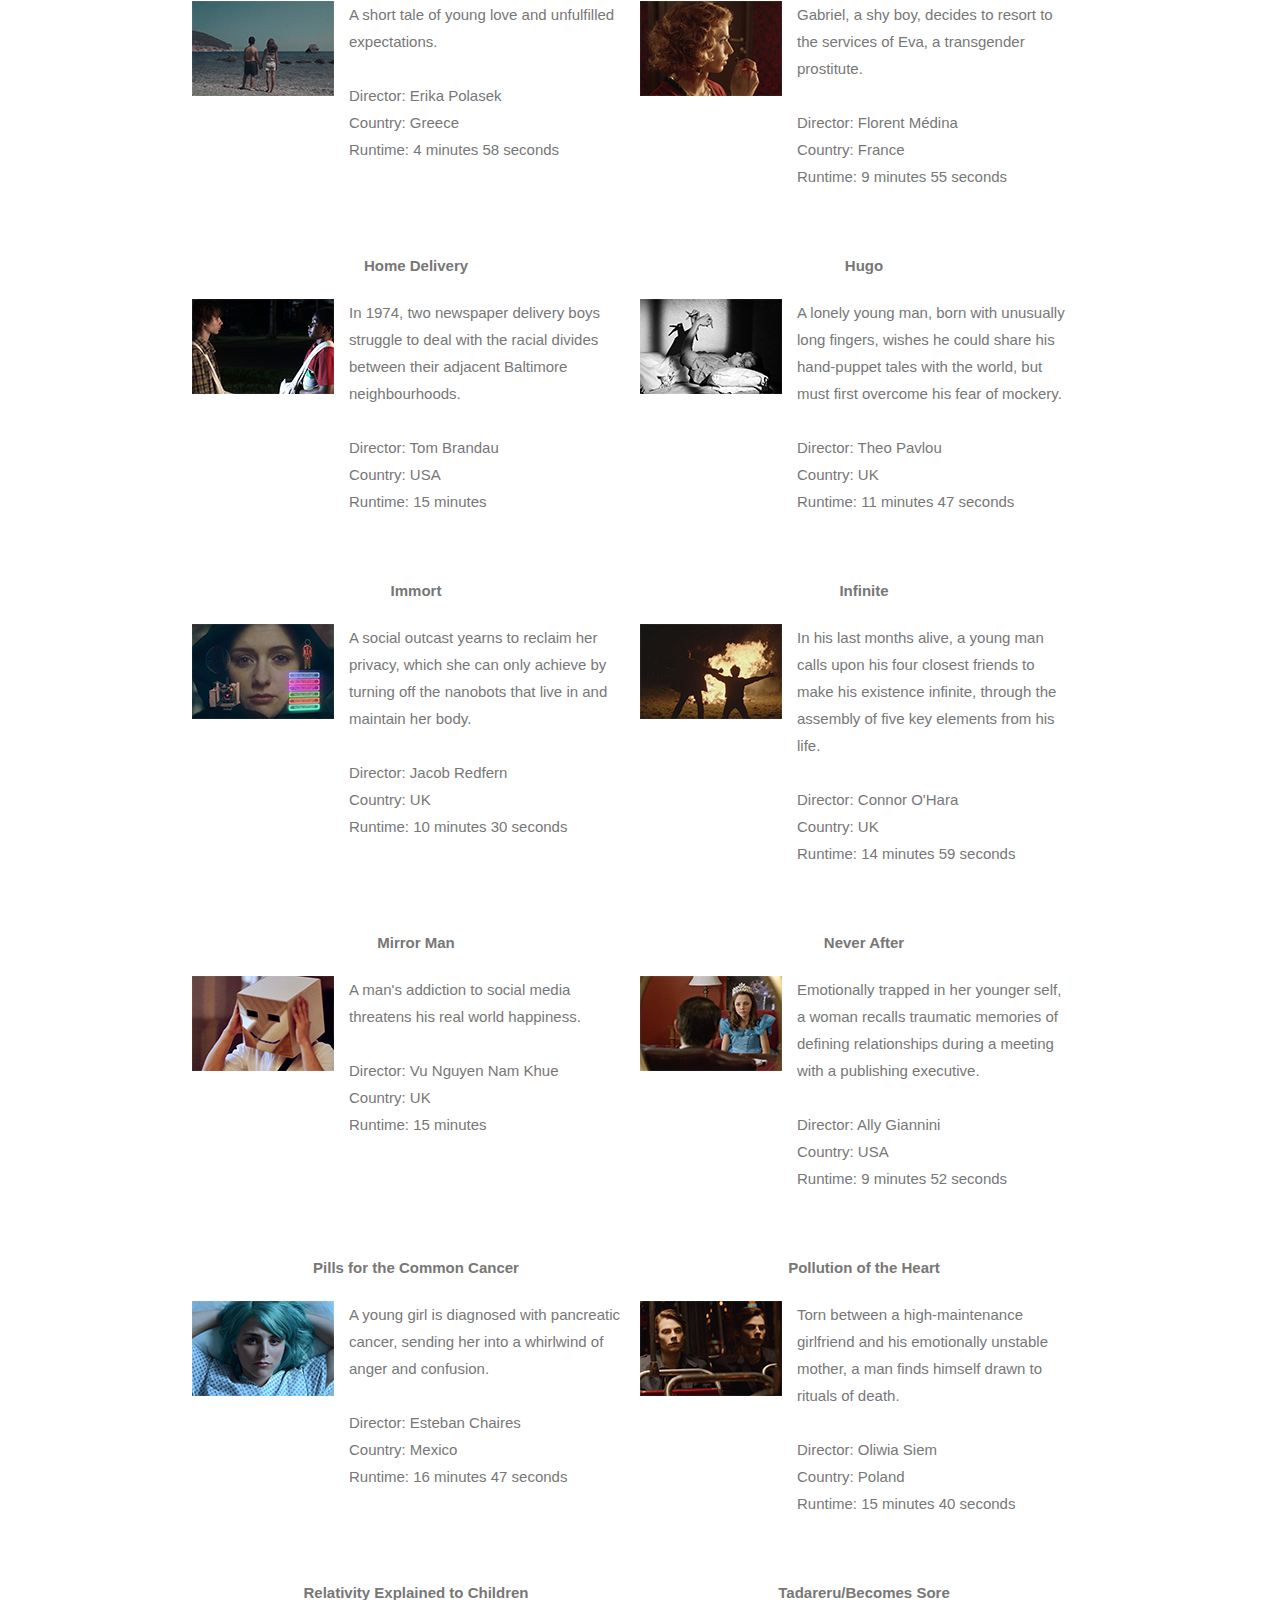
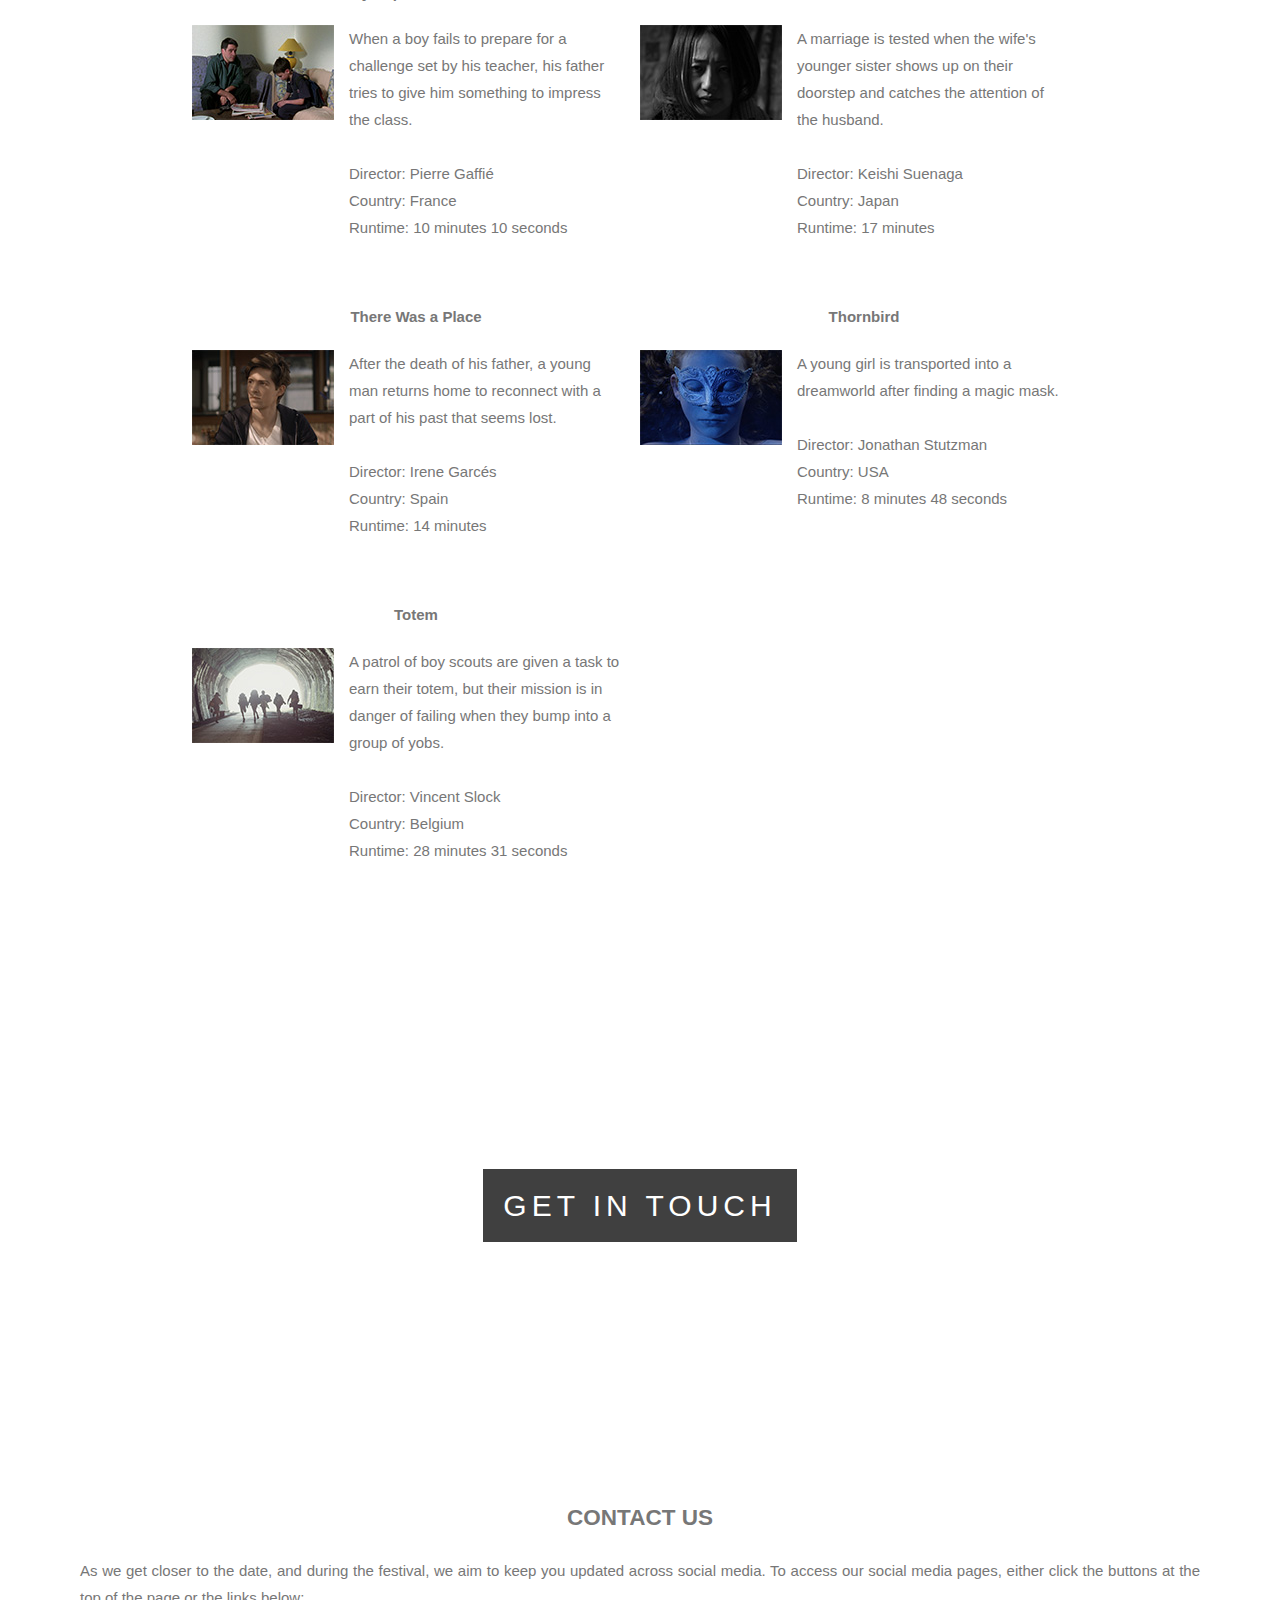
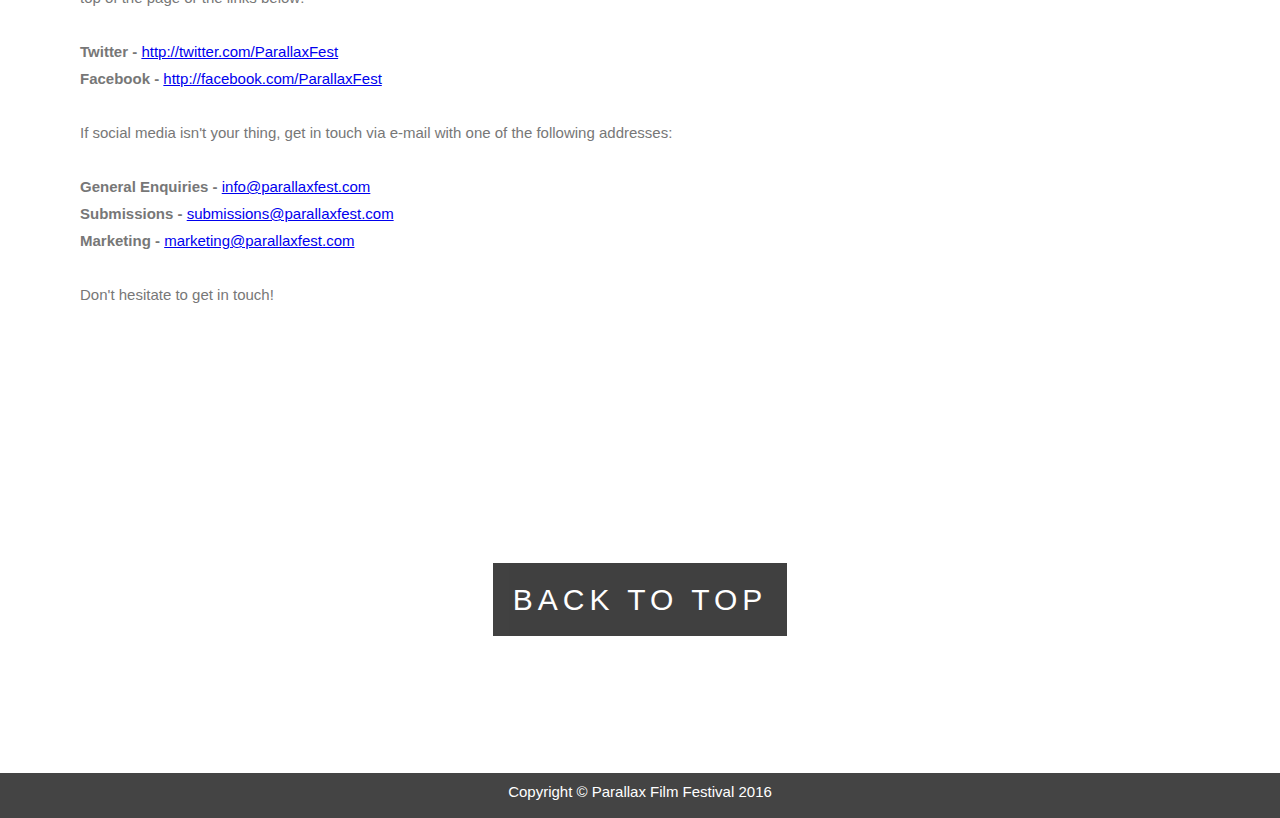
<file: festival.html>
<!DOCTYPE html>
<html>
	<head>
		<title>Parallax Film Festival</title>
		<link rel="stylesheet" type="text/css" href="style.css" />
		<link rel="icon" type="image/png" href="favicon-32x32.png" sizes="32x32" />
		<link rel="icon" type="image/png" href="favicon-16x16.png" sizes="16x16" />
	</head>
	<body>
		

		<div class="bg1" id="top">
			<div class="social">
				<a href="http://twitter.com/ParallaxFest" target="_blank"><img src="twitter.png"  alt="Twitter" title="Twitter"/></a>
				<a href="http://facebook.com/ParallaxFest" target="_blank"><img src="facebook.png" alt="Facebook" title="Facebook"/></a>
				<a href="http://filmfreeway.com/festival/ParallaxFest" target="_blank"><img src="filmfreeway.png" alt="FilmFreeway" title="FilmFreeway"/></a>
			</div>
			
			<div class="nav">
			<b>
			<a href="index.html">HOME</a>
			|
			<a href="#about">ABOUT</a>
			|
			<a href="#programme">PROGRAMME</a>
			|
			<a href="#films">FILMS</a>
			|
			<a href="./tickets" target="_blank">TICKETS</a>
			|
			<a href="#contact">CONTACT</a>
			</b>
			</div>
			
		</div>
		
		<div class="textbox" id="about" style="display:inline-block">
			<h2 style="text-align:center;">VISIONS OF YOUTH</h2>
			<p>Hello and welcome to the inaugural Parallax Film Festival, a <b>FREE</b> independent film festival taking place at <b>The Collection</b> in Lincoln on the <b>12th and 13th of November 2016</b>! Across the two days, we will be screening a selection of British and International independent films, as well as running a number of exhibitions, all revolving around the broad theme of <b>youth</b>.
			<br /><br />
			The festival was created with the help of Lincolnshire One Venues, The British Film Institute and Film Hub Central East and organised by a group of young adults who have a passion for independent films from the UK and around the world.
			<br /><br />
			The screenings will consist of several hand-picked features, with well known directors and stars, and an assortment of submitted features and shorts.
			<br /><br />
			Admissions are free but tickets will need to be reserved either online or at the venue.
			<br /><br />
			<h3 style="text-align:center;background-color:#555;padding:5px;"><a href="./tickets" target="_blank" style="text-decoration:none;color:#fff;">BOOK YOUR FREE TICKETS NOW</a></h3>
			</p>
			</div>
			
		<div class="bg5">
			<div class="caption">
				<span class="title">
				FESTIVAL PROGRAMME
				</span>
			</div>
		</div>
		
		<div class="textbox" id="programme">

			<h2 style="text-align:center;">PROGRAMME</h2>
			<div class="schedule">
				<div class="scheduleday" style="float:left;">
				<h3 style="text-align:center">SATURDAY 12TH</h3>
				<b>12:00 - 14:15</b><br />
				Pills for the Common Cancer<br />
				Home Delivery<br />
				BETWEEN THE MILES
				<br /><br />
				<b>SCREENING BREAK</b><br />
				General Practice Art Exhibition<br />
				Sound Wall Exhibition @ 14:15 & 14:40
				<br /><br />
				<b>15:00 - 16:00</b><br />
				Pollution of the Heart<br />
				Mirror Man<br />
				GUEST TALK - Rico Lowson<br /><br />
				<b>SCREENING BREAK</b><br />
				General Practice Art Exhibition
				<br /><br />
				<b>16:30 - 18:45</b><br />
				Hugo<br />
				There Was a Place<br />
				A Love Story<br />
				THE WOLFPACK (15)<br /><br />
				<b>SCREENING BREAK</b><br />
				Live Music
				<br /><br />
				<b>19:30 - 22:00</b><br />
				Never After<br />
				Eva<br />
				Tadareru/Becomes Sore<br />
				THE DIARY OF A TEENAGE GIRL (18)
				</div>
				<div class="scheduleday" style="float:right;">
				<h3 style="text-align:center">SUNDAY 13TH</h3>
				<b>12:00 - 14:15</b><br />
				Totem<br />
				Relativity Explained to Children<br />
				Engulfed by Destiny in Skopelos<br />
				ART CONNECT
				<br /><br />
				<b>SCREENING BREAK</b><br />
				General Practice Art Exhibition<br />
				Sound Wall Exhibition @ 14:15 & 14:40
				<br /><br />
				<b>15:00 - 17:15</b><br />
				Daria the Great<br />
				Thornbird <br />
				BEASTS OF THE SOUTHERN WILD<br /><br />
				<b>SCREENING BREAK</b><br />
				General Practice Art Exhibition<br />
				Sound Wall Exhibition @ 17:30
				<br /><br />
				<b>18:00 - 19:35</b><br />
				Immort<br />
				Darkwave: Edge of the Storm<br />
				Infinite (plus Q+A with filmmakers)<br /><br />
				<b>SCREENING BREAK</b><br />
				Live Music
				<br /><br />
				<b>20:00 - 22:15</b><br />
				Close Circuit<br />
				EVERYBODY WANTS SOME!! (15)<br />
				</div>
			</div>
		</div>
		
		<div class="bg2" style="clear:both">
			<div class="caption">
				<span class="title">
				FILM SELECTION
				</span>
			</div>
		</div>

		<div class="textbox" id="films" style="display:inline-block;">
			<h2 style="text-align:center;">FEATURE FILMS</h2>

			<div class="featurebox" style="min-height:300px;">
				<h3 style="text-align:center;">Everybody Wants Some!!</h3>
				<img src="everybody.jpg" class="featureleft" />
				<p>A spiritual sequel to <i>Dazed and Confused</i>, Everybody Wants Some!! follows a group of college baseball players in the 1980s, as they navigate their way through the freedoms and responsibilities of unsupervised adulthood. (<a href="http://www.imdb.com/title/tt2937696/" target="_blank">IMDB</a>)</p>
				<p><b>Director: </b>Richard Linklater<br />
				<b>Country: </b>USA<br />
				<b>Runtime: </b>1 hour 56 minutes
			</div><br />
			<div class="featurebox" style="min-height:300px;">
				<h3 style="text-align:center;">The Diary of a Teenage Girl</h3>
				<img src="diary.jpg" class="featureright" />
				<p>In 1970s San Francisco, a precocious 15-year-old (Bel Powley) embarks on an enthusiastic sexual odyssey, beginning with her mother's current lover (Alexander Skarsg&aring;rd). (<a href="http://www.imdb.com/title/tt3172532/" target="_blank">IMDB</a>)</p>
				<p><b>Director: </b>Marielle Heller<br />
				<b>Starring: </b>Bel Powley, Alexander Skarsg&aring;rd, Kristen Wiig<br />
				<b>Country: </b>USA<br />
				<b>Runtime: </b>1 hour 42 minutes
			</div><br />
			<div class="featurebox" style="min-height:300px;">
				<h3 style="text-align:center;">The Wolfpack</h3>
				<img src="wolfpacksmall.jpg" class="featureleft" />
				<p>Confined in an apartment from a New York housing project, the six Angulo brothers learned everything they know about the world through watching films and spend their time reenacting their favorite movies with intricate homemade costumes. (<a href="http://www.imdb.com/title/tt2415458/" target="_blank">IMDB</a>)</p>
				<p><b>Director: </b>Crystal Moselle<br />
				<b>Country: </b>USA<br />
				<b>Runtime: </b>1 hour 30 minutes
			</div><br />
			<div class="featurebox" style="min-height:300px;">
				<h3 style="text-align:center;">Beasts of the Southern Wild</h3>
				<img src="beasts.jpg" class="featureright" />
				<p>Faced with both her hot-tempered father's fading health and melting ice-caps that flood her ramshackle bayou community and unleash ancient aurochs, six-year-old Hushpuppy must learn the ways of courage and love. (<a href="http://www.imdb.com/title/tt2125435/" target="_blank">IMDB</a>)</p>
				<p><b>Director: </b>Benh Zeitlin<br />
				<b>Starring: </b>Quvenzhan&eacute; Wallis, Dwight Henry, Levy Easterly<br />
				<b>Country: </b>USA<br />
				<b>Runtime: </b>1 hour 33 minutes
			</div><br />
			<div class="featurebox" style="min-height:300px;">
				<h3 style="text-align:center;">Between the Miles</h3>
				<img src="between.jpg" class="featureleft" />
				<p>After taking three homeless teens off the streets of Los Angeles and into her care, Florence, a hapless musician, must overcome her own reckless tendencies in order to care for them. (<a href="http://www.imdb.com/title/tt2322296/" target="_blank">IMDB</a>)</p>
				<p><b>Director: </b>Michelle Opitz<br />
				<b>Country: </b>USA<br />
				<b>Runtime: </b>1 hour 31 minutes
			</div><br />
			<div class="featurebox" style="min-height:300px;">
				<h3 style="text-align:center;">Art Connect</h3>
				<img src="art.jpg" class="featureright" />
				<p>Art Connect is a feature length documentary that reveals the impact that art and creativity had in a group of 'at risk' teenagers from Laventille, the most marred by violence community in Trinidad and Tobago. The story is told by these children who had access to different forms of art to express themselves. (<a href="http://www.imdb.com/title/tt5361166/" target="_blank">IMDB</a>)</p>
				<p><b>Director: </b>Miquel Galofre<br />
				<b>Country: </b>Trinidad and Tobago<br />
				<b>Runtime: </b>1 hour 14 minutes
			</div><br />

			<h2 style="text-align:center;">SHORT FILMS</h2>
			<div class="featurebox">
				<div class="shortbox" style="float:left;">
					<h4 style="text-align:center;">A Love Story</h4>
					<div class="shortimg">
					<img src="alovestory.jpg"/>
					</div>
					<p>
					A powerful tale of love faced with darkness.<br /><br />
					Director: Anushka Naanayakkara<br />
					Country: UK<br />
					Runtime: 7 minutes 4 seconds
					</p>
				</div>
				<div class="shortbox" style="float:right;">
					<h4 style="text-align:center;">Close Circuit</h4>
					<div class="shortimg">
					<img src="closecircuit.jpg"/>
					</div>
					<p>
					A young Lego boy fails to meet the expectations of his russian doll mother. <br/><br />
					Director: Shih Po-Han<br />
					Country: Taiwan<br />
					Runtime: 7 minutes 10 seconds
					</p>
				</div>
				<div style="clear: both;"></div>
			</div><br />
			<div class="featurebox">
				<div class="shortbox" style="float:left;">
					<h4 style="text-align:center;">Daria the Great</h4>
					<div class="shortimg">
					<img src="daria.jpg"/>
					</div>
					<p>
					An enigmatic runaway travels to the outskirts of New York City to return a lost wallet full of cash, but struggles to avoid her biggest fear: human interaction.<br/><br />
					Director: Friedl Kreuser<br />
					Country: South Africa<br />
					Runtime: 20 minutes
					</p>
				</div>
				<div class="shortbox" style="float:right;">
					<h4 style="text-align:center;">Darkwave: Edge of the Storm</h4>
					<div class="shortimg">
					<img src="darkwave.jpg"/>
					</div>
					<p>
					After an event known as the Darkwave leaves mankind stranded across the galaxy, a young family goes on the run from the clutches of the Ministry.<br /><br />
					Director: Darren Scales<br />
					Country: UK<br />
					Runtime: 24 minutes
					</p>
				</div>
				<div style="clear: both;"></div>
			</div><br />
			<div class="featurebox">
				<div class="shortbox" style="float:left;">
					<h4 style="text-align:center;">Engulfed by Destiny in Skopelos</h4>
					<div class="shortimg">
					<img src="engulfed.jpg"/>
					</div>
					<p>
					A short tale of young love and unfulfilled expectations.<br /><br />
					Director: Erika Polasek<br />
					Country: Greece<br />
					Runtime: 4 minutes 58 seconds
					</p>
				</div>
				<div class="shortbox" style="float:right;">
					<h4 style="text-align:center;">Eva</h4>
					<div class="shortimg">
					<img src="eva.jpg"/>
					</div>
					<p>
					Gabriel, a shy boy, decides to resort to the services of Eva, a transgender prostitute.<br /><br />
					Director: Florent M&eacute;dina<br />
					Country: France<br />
					Runtime: 9 minutes 55 seconds
					</p>
				</div>
				<div style="clear: both;"></div>
			</div><br />
			<div class="featurebox">	
				<div class="shortbox" style="float:left;">
					<h4 style="text-align:center;">Home Delivery</h4>
					<div class="shortimg">
					<img src="home.jpg"/>
					</div>
					<p>
					In 1974, two newspaper delivery boys struggle to deal with the racial divides between their adjacent Baltimore neighbourhoods.<br /><br />
					Director: Tom Brandau<br />
					Country: USA<br />
					Runtime: 15 minutes
					</p>
				</div>
				<div class="shortbox" style="float:right;">
					<h4 style="text-align:center;">Hugo</h4>
					<div class="shortimg">
					<img src="hugo.jpg"/>
					</div>
					<p>
					A lonely young man, born with unusually long fingers, wishes he could share his hand-puppet tales with the world, but must first overcome his fear of mockery.<br /><br />
					Director: Theo Pavlou<br />
					Country: UK<br />
					Runtime: 11 minutes 47 seconds
					</p>
				</div>
				<div style="clear: both;"></div>
			</div><br />
			<div class="featurebox">
				<div class="shortbox" style="float:left;">
					<h4 style="text-align:center;">Immort</h4>
					<div class="shortimg">
					<img src="immort.jpg"/>
					</div>
					<p>
					A social outcast yearns to reclaim her privacy, which she can only achieve by turning off the nanobots that live in and maintain her body.<br /><br />
					Director: Jacob Redfern<br />
					Country: UK<br />
					Runtime: 10 minutes 30 seconds
					</p>
				</div>
				<div class="shortbox" style="float:right;">
					<h4 style="text-align:center;">Infinite</h4>
					<div class="shortimg">
					<img src="infinite.jpg"/>
					</div>
					<p>
					In his last months alive, a young man calls upon his four closest friends to make his existence infinite, through the assembly of five key elements from his life.<br /><br />
					Director: Connor O'Hara<br />
					Country: UK<br />
					Runtime: 14 minutes 59 seconds
					</p>
				</div>
				<div style="clear: both;"></div>
			</div><br />
			<div class="featurebox">
				<div class="shortbox" style="float:left;">
					<h4 style="text-align:center;">Mirror Man</h4>
					<div class="shortimg">
					<img src="mirrorman.jpg"/>
					</div>
					<p>
					A man's addiction to social media threatens his real world happiness.<br /><br />
					Director: Vu Nguyen Nam Khue<br />
					Country: UK<br />
					Runtime: 15 minutes
					</p>
				</div>
				<div class="shortbox" style="float:right;">
					<h4 style="text-align:center;">Never After</h4>
					<div class="shortimg">
					<img src="neverafter.jpg"/>
					</div>
					<p>
					Emotionally trapped in her younger self, a woman recalls traumatic memories of defining relationships during a meeting with a publishing executive.<br /><br />
					Director: Ally Giannini<br />
					Country: USA<br />
					Runtime: 9 minutes 52 seconds
					</p>
				</div>
				<div style="clear: both;"></div>
			</div><br />
			<div class="featurebox">
				<div class="shortbox" style="float:left;">
					<h4 style="text-align:center;">Pills for the Common Cancer</h4>
					<div class="shortimg">
					<img src="pills.jpg"/>
					</div>
					<p>
					A young girl is diagnosed with pancreatic cancer, sending her into a whirlwind of anger and confusion.<br /><br />
					Director: Esteban Chaires<br />
					Country: Mexico<br />
					Runtime: 16 minutes 47 seconds
					</p>
				</div>
				<div class="shortbox" style="float:right;">
					<h4 style="text-align:center;">Pollution of the Heart</h4>
					<div class="shortimg">
					<img src="pollution.jpg"/>
					</div>
					<p>
					Torn between a high-maintenance girlfriend and his emotionally unstable mother, a man finds himself drawn to rituals of death.<br /><br />
					Director: Oliwia Siem<br />
					Country: Poland<br />
					Runtime: 15 minutes 40 seconds
					</p>
				</div>
				<div style="clear: both;"></div>
			</div><br />
			<div class="featurebox">
				<div class="shortbox" style="float:left;">
					<h4 style="text-align:center;">Relativity Explained to Children</h4>
					<div class="shortimg">
					<img src="relativity.jpg"/>
					</div>
					<p>
					When a boy fails to prepare for a challenge set by his teacher, his father tries to give him something to impress the class.<br /><br />
					Director: Pierre Gaffi&eacute;<br />
					Country: France<br />
					Runtime: 10 minutes 10 seconds
					</p>
				</div>
				<div class="shortbox" style="float:right;">
					<h4 style="text-align:center;">Tadareru/Becomes Sore</h4>
					<div class="shortimg">
					<img src="tadareru.jpg"/>
					</div>
					<p>
					A marriage is tested when the wife's younger sister shows up on their doorstep and catches the attention of the husband.<br /><br />
					Director: Keishi Suenaga<br />
					Country: Japan<br />
					Runtime: 17 minutes
					</p>
				</div>
				<div style="clear: both;"></div>
			</div><br />
			<div class="featurebox">
				<div class="shortbox" style="float:left;">
					<h4 style="text-align:center;">There Was a Place</h4>
					<div class="shortimg">
					<img src="therewas.jpg"/>
					</div>
					<p>
					After the death of his father, a young man returns home to reconnect with a part of his past that seems lost.<br /><br />
					Director: Irene Garc&eacute;s<br />
					Country: Spain<br />
					Runtime: 14 minutes
					</p>
				</div>
				<div class="shortbox" style="float:right;">
					<h4 style="text-align:center;">Thornbird</h4>
					<div class="shortimg">
					<img src="thornbird.jpg"/>
					</div>
					<p>
					A young girl is transported into a dreamworld after finding a magic mask.<br /><br />
					Director: Jonathan Stutzman<br />
					Country: USA<br />
					Runtime: 8 minutes 48 seconds
					</p>
				</div>
				<div style="clear: both;"></div>
			</div><br />
			<div class="featurebox">
				<div class="shortbox" style="float:left;">
					<h4 style="text-align:center;">Totem</h4>
					<div class="shortimg">
					<img src="totem.jpg"/>
					</div>
					<p>
					A patrol of boy scouts are given a task to earn their totem, but their mission is in danger of failing when they bump into a group of yobs.<br /><br />
					Director: Vincent Slock<br />
					Country: Belgium<br />
					Runtime: 28 minutes 31 seconds
					</p>
				</div>
				<div style="clear: both;"></div>
			</div>
			</div>
		</div>
		
		<div class="bg3" style="clear:both">
			<div class="caption">
				<span class="title">
				GET IN TOUCH
				</span>
			</div>
		</div>
		
		<div class="textbox" id="contact">
			<h2 style="text-align:center;">CONTACT US</h2>
			<p>As we get closer to the date, and during the festival, we aim to keep you updated across social media. To access our social media pages, either click the buttons at the top of the page or the links below: 
			<br /><br />
			<b>Twitter - </b><a href="http://twitter.com/ParallaxFest" target="_blank">http://twitter.com/ParallaxFest</a><br />
			<b>Facebook - </b><a href="http://facebook.com/ParallaxFest" target="_blank">http://facebook.com/ParallaxFest</a><br />
			<br />
			If social media isn't your thing, get in touch via e-mail with one of the following addresses:
			<br /><br />
			<b>General Enquiries - </b><a href="mailto:info@parallaxfest.com" target="_blank">info@parallaxfest.com</a><br />
			<b>Submissions - </b><a href="mailto:submissions@parallaxfest.com" target="_blank">submissions@parallaxfest.com</a><br />
			<b>Marketing - </b><a href="mailto:marketing@parallaxfest.com" target="_blank">marketing@parallaxfest.com</a>
			<br /><br />
			Don't hesitate to get in touch!</p>
		</div>
		
		<div class="bg4" style="clear:both">
			<div class="caption">
				<a href="#top"><span class="title">
				BACK TO TOP
				</span></a>
			</div>
		</div>
		
		<div class="bottom">
		Copyright &copy; Parallax Film Festival 2016
		</div>

	</body>
</html>
</file>
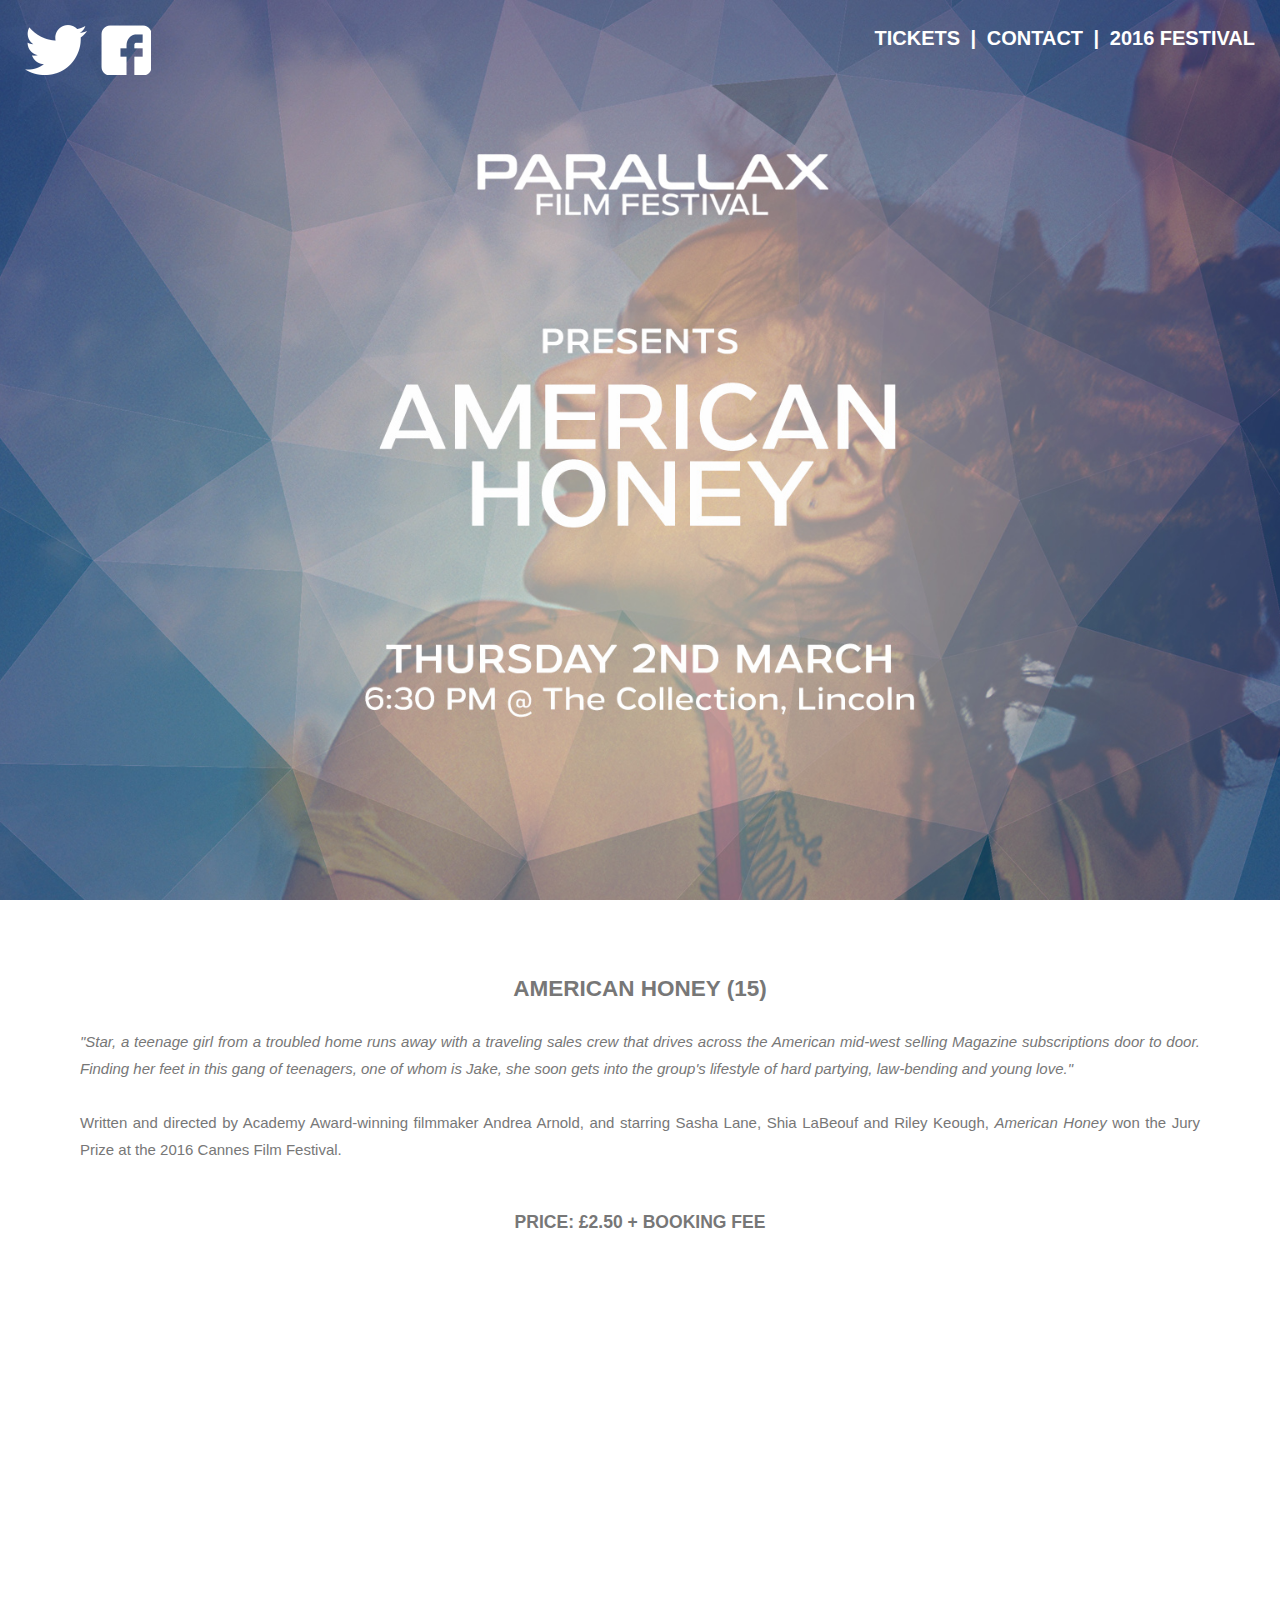
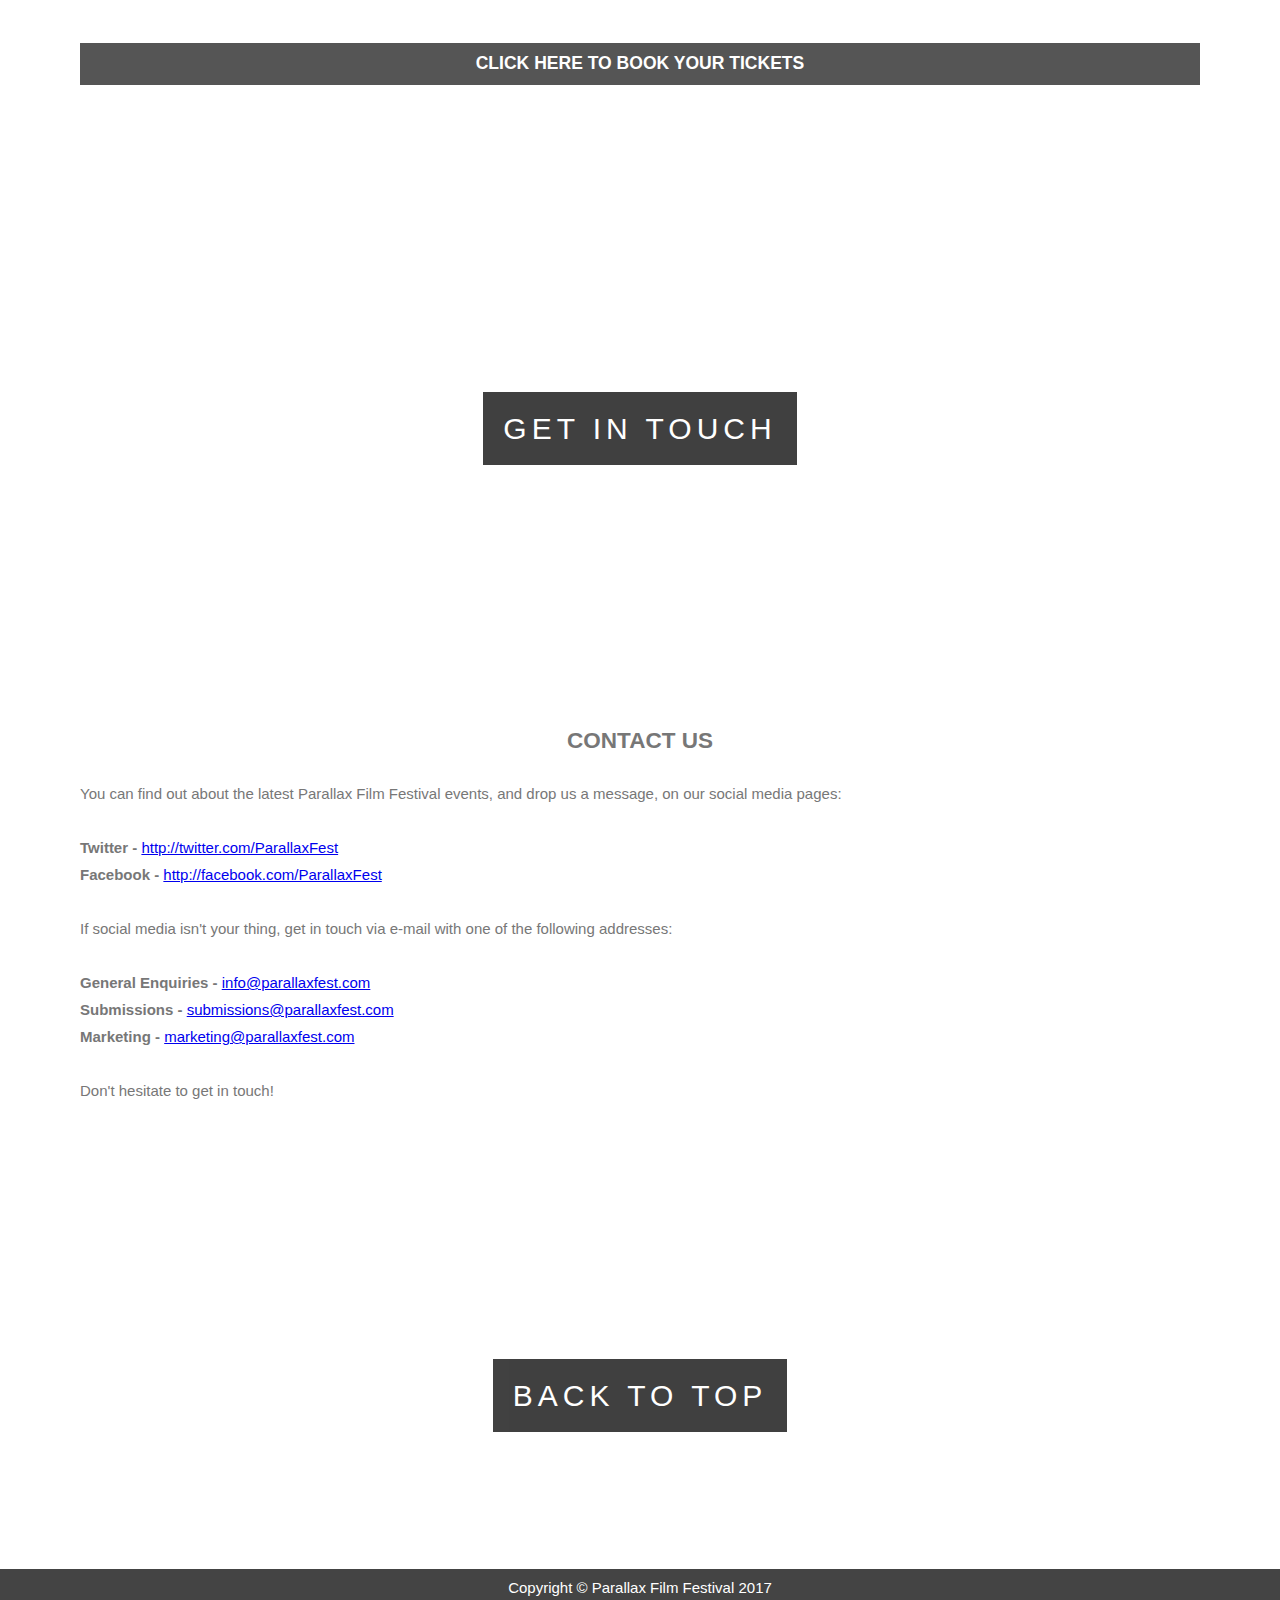
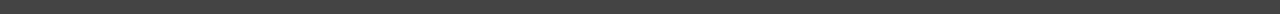
<file: honey.html>
<!DOCTYPE html>
<html>
	<head>
		<title>Parallax Film Festival</title>
		<link rel="stylesheet" type="text/css" href="style.css" />
		<link rel="icon" type="image/png" href="favicon-32x32.png" sizes="32x32" />
		<link rel="icon" type="image/png" href="favicon-16x16.png" sizes="16x16" />
	</head>
	<body>
		

		<div class="bg1" id="top" style="background-image: url('honeybg.jpg');">
			<div class="social">
				<a href="http://twitter.com/ParallaxFest" target="_blank"><img src="twitterwhite.png"  alt="Twitter" title="Twitter"/></a>
				<a href="http://facebook.com/ParallaxFest" target="_blank"><img src="facebookwhite.png" alt="Facebook" title="Facebook"/></a>
			</div>
			
			<div class="nav" style="color:#fff">
			<b>
			<a href="#tickets" style="color:#fff">TICKETS</a>
			|
			<a href="#contact" style="color:#fff">CONTACT</a>
			|
			<a href="festival.html" style="color:#fff">2016 FESTIVAL</a>
			</b>
			</div>
			
		</div>
		
		<div class="textbox" id="tickets" style="display:inline-block">
			<h2 style="text-align:center;">AMERICAN HONEY (15)</h2>
			<p><i>"Star, a teenage girl from a troubled home runs away with a traveling sales crew that drives across the American mid-west selling Magazine subscriptions door to door. Finding her feet in this gang of teenagers, one of whom is Jake, she soon gets into the group's lifestyle of hard partying, law-bending and young love."</i>
			<br /><br />
			Written and directed by Academy Award-winning filmmaker Andrea Arnold, and starring Sasha Lane, Shia LaBeouf and Riley Keough, <i>American Honey</i> won the Jury Prize at the 2016 Cannes Film Festival.
			<br /><br />
			<h3 style="text-align:center;">PRICE: &pound;2.50 + BOOKING FEE</h3>
			<br />
			<iframe width="560" height="315" style="display:block; margin-left:auto; margin-right:auto;" src="https://www.youtube.com/embed/y1SpWZm1PLc?rel=0&amp;showinfo=0" frameborder="0" allowfullscreen></iframe>
			<br />
			<h3 style="text-align:center;background-color:#555;padding:5px;"><a href="./tickets" target="_blank" style="text-decoration:none;color:#fff;">CLICK HERE TO BOOK YOUR TICKETS</a></h3>
			</p>
			</div>
			
			
		<div class="bg2" style="clear:both">
			<div class="caption">
				<span class="title">
				GET IN TOUCH
				</span>
			</div>
		</div>
		
		<div class="textbox" id="contact">
			<h2 style="text-align:center;">CONTACT US</h2>
			<p>You can find out about the latest Parallax Film Festival events, and drop us a message, on our social media pages: 
			<br /><br />
			<b>Twitter - </b><a href="http://twitter.com/ParallaxFest" target="_blank">http://twitter.com/ParallaxFest</a><br />
			<b>Facebook - </b><a href="http://facebook.com/ParallaxFest" target="_blank">http://facebook.com/ParallaxFest</a><br />
			<br />
			If social media isn't your thing, get in touch via e-mail with one of the following addresses:
			<br /><br />
			<b>General Enquiries - </b><a href="mailto:info@parallaxfest.com" target="_blank">info@parallaxfest.com</a><br />
			<b>Submissions - </b><a href="mailto:submissions@parallaxfest.com" target="_blank">submissions@parallaxfest.com</a><br />
			<b>Marketing - </b><a href="mailto:marketing@parallaxfest.com" target="_blank">marketing@parallaxfest.com</a>
			<br /><br />
			Don't hesitate to get in touch!</p>
		</div>
		
		<div class="bg4" style="clear:both">
			<div class="caption">
				<a href="#top"><span class="title">
				BACK TO TOP
				</span></a>
			</div>
		</div>
		
		<div class="bottom">
		Copyright &copy; Parallax Film Festival 2017
		</div>

	</body>
</html>
</file>
<file: style.css>
body, html {
	padding: 0px;
	margin: 0px;
    height: 100%;
	font: 400 15px/1.8 Tahoma, Geneva, sans-serif;
}


.bg2, .bg3, .bg4, .bg5 {
	
	position: relative;
	background-attachment: fixed;
	background-position: center;
	background-repeat: no-repeat;
	background-size: cover;
	opacity: 0.8;
  
}

.bg1 {
	
	position: relative;
	background-position: center;
	background-repeat: no-repeat;
	background-size: cover;
    background-image: url("background.jpg");
    min-height: 100%;
	
}

.bg2 {
	
    background-image: url("collection.jpg");
    min-height: 500px;
	
}

.bg3 {
	
	background-image: url("usher.jpg");
    min-height: 500px;
	
}

.bg4 {
	
	background-image: url("auditorium.jpg");
	min-height: 400px;
	
}

.bg5 {
	
	background-image: url("soundwall.jpg");
	min-height: 500px;
	
}

.caption {
	position: absolute;
	left: 0;
	top: 50%;
	width: 100%;
	text-align: center;
	color: #000;
}

.caption a {
	
	text-decoration: none;
	
}

.title {
	
	background-color: #111;
	color: #fff;
	padding: 20px;
	font-size: 30px;
	letter-spacing: 5px;
	
}

.title a {
	
	text-decoration: none;
	
}

.subtitle {
	
	color: #000;
	padding: 20px;
	
}

.textbox {
	
	color: #777;
	background-color: white;
	text-align: center;
	padding: 50px 80px;
	text-align: justify;
	
}

.social {
	
	position: relative;
	top: 20px;
	left: 20px;
	height: 60px;
	float: left;
	
}

.nav {
	
	position: relative;
	top: 20px;
	right: 20px;
	float: right;
	font-size: 20px;
	
}

.bottom {
	
	padding-top: 5px;
	font-style: bold;
	background-color: #444;
	min-height: 40px;
	text-align: center;
	color: #fff;
	
}

.bottom a {
	
	text-decoration: none;
	color: #fff;
	
}

.nav a {
	
	padding: 5px;
	color: #000;
	text-decoration: none;
	
}

.social img {
	
	padding: 5px;
	
}

.feature {
	
	margin: 2px;
	border-style: none;
	
}

.featurebox {
	
	max-width:80%;
	margin-left:auto;
	margin-right:auto;
	clear:both;

	
}

.featureleft {
	
	float: left;
	padding-right: 15px;
	word-wrap: break-word;
	
}

.featureright {
	float:right;
	padding-left: 15px;
	word-wrap: break-word;
}

.shortbox {
	
	width: 50%;
	height: 100%;
	text-align:left;
	
	
}

.shortbox p {
	
	margin-left: 157px;
	padding-right: 20px;
	
}

.shortimg {
	
	float:left;
	max-width:142px;
	min-height:100%;
	padding-right:15px;
	
}

.schedule {
	
	width: 800px;
	margin-left:auto;
	margin-right:auto;
	
}

.scheduleday {
	
	text-align: left;
	
}
</file>
